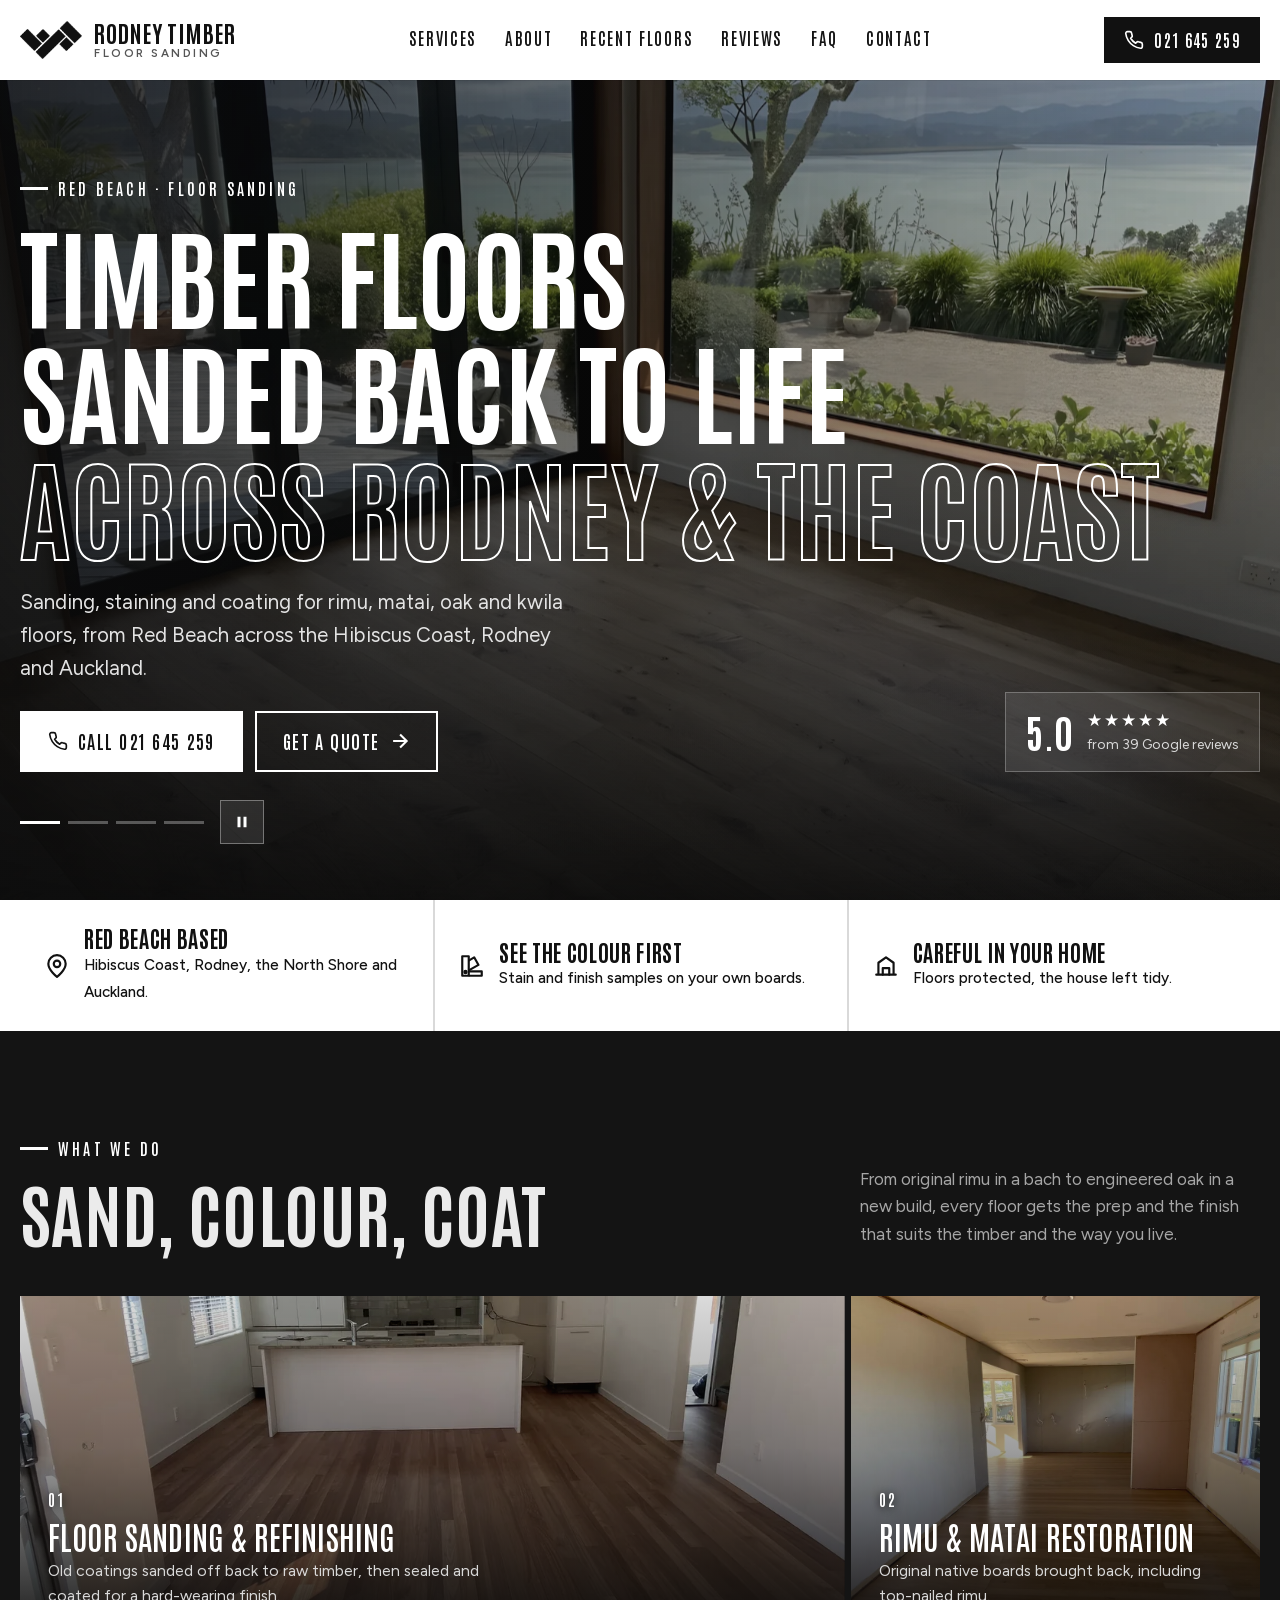
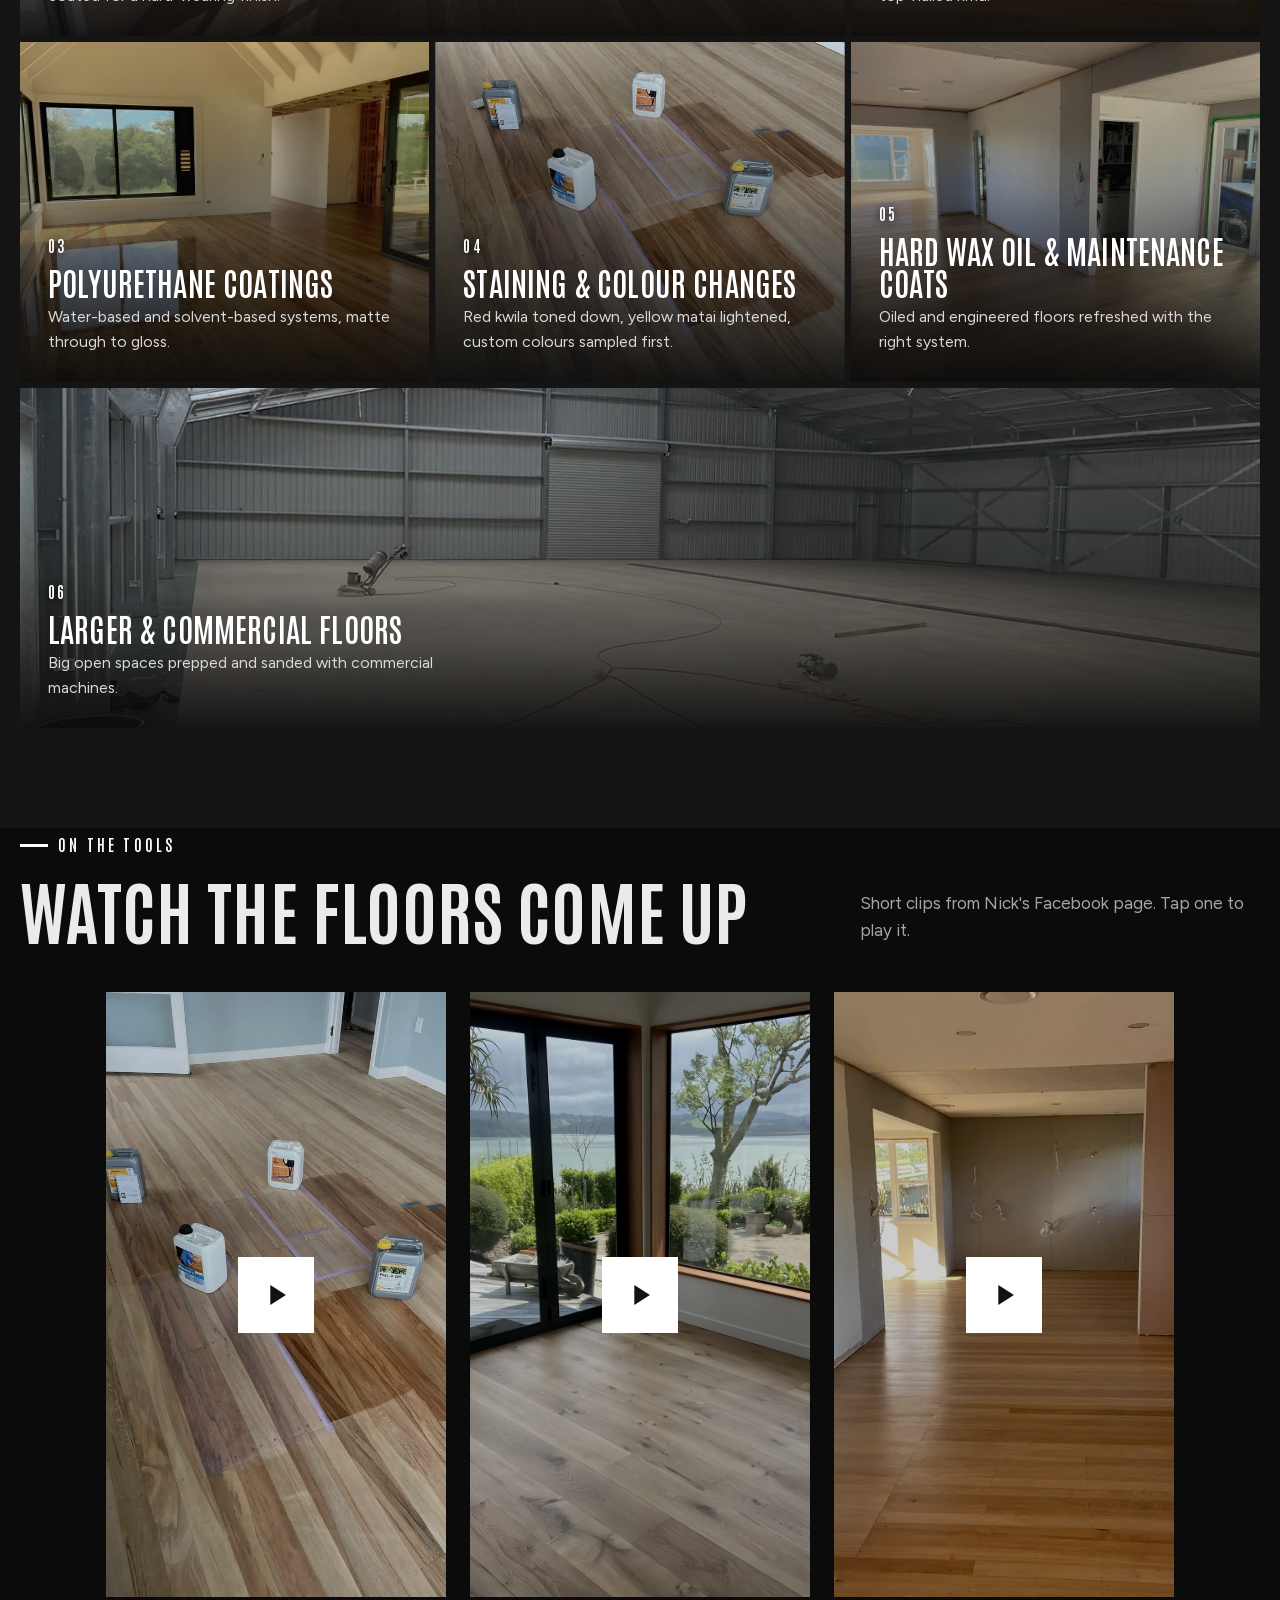
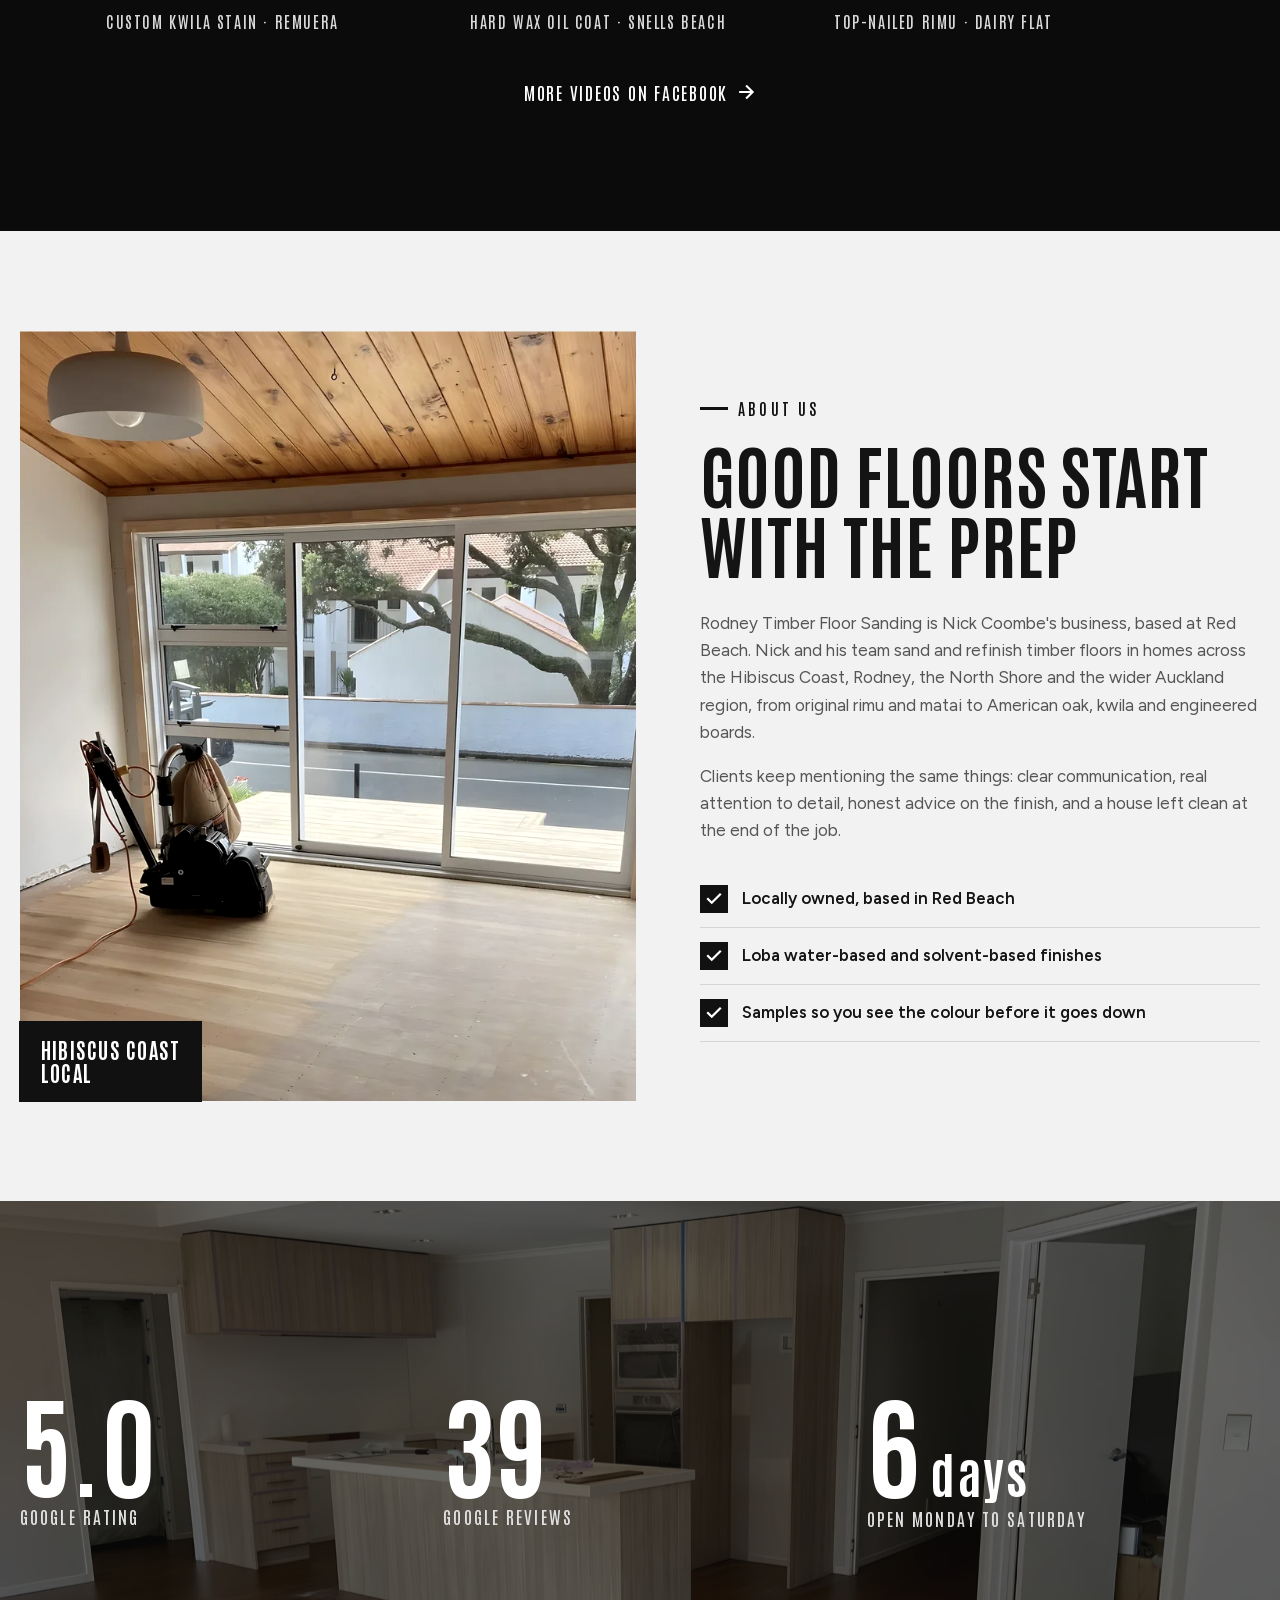
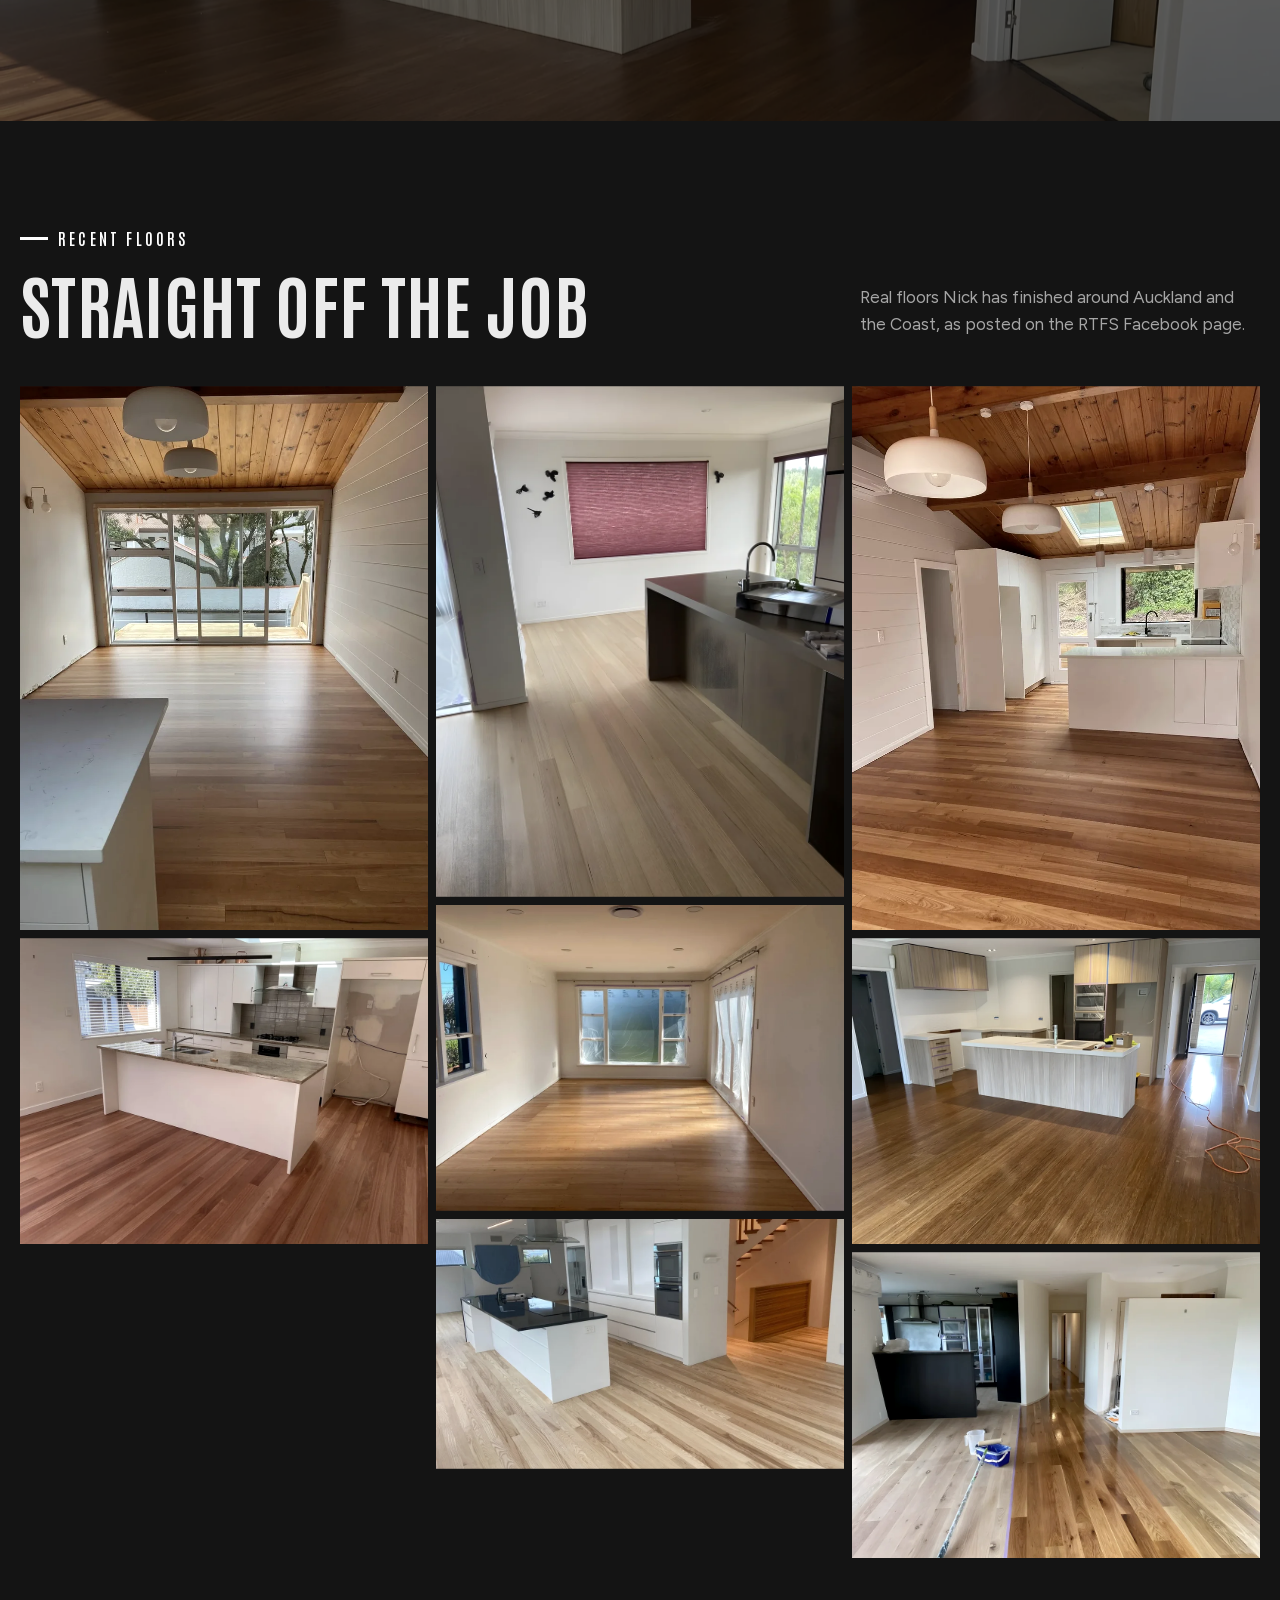
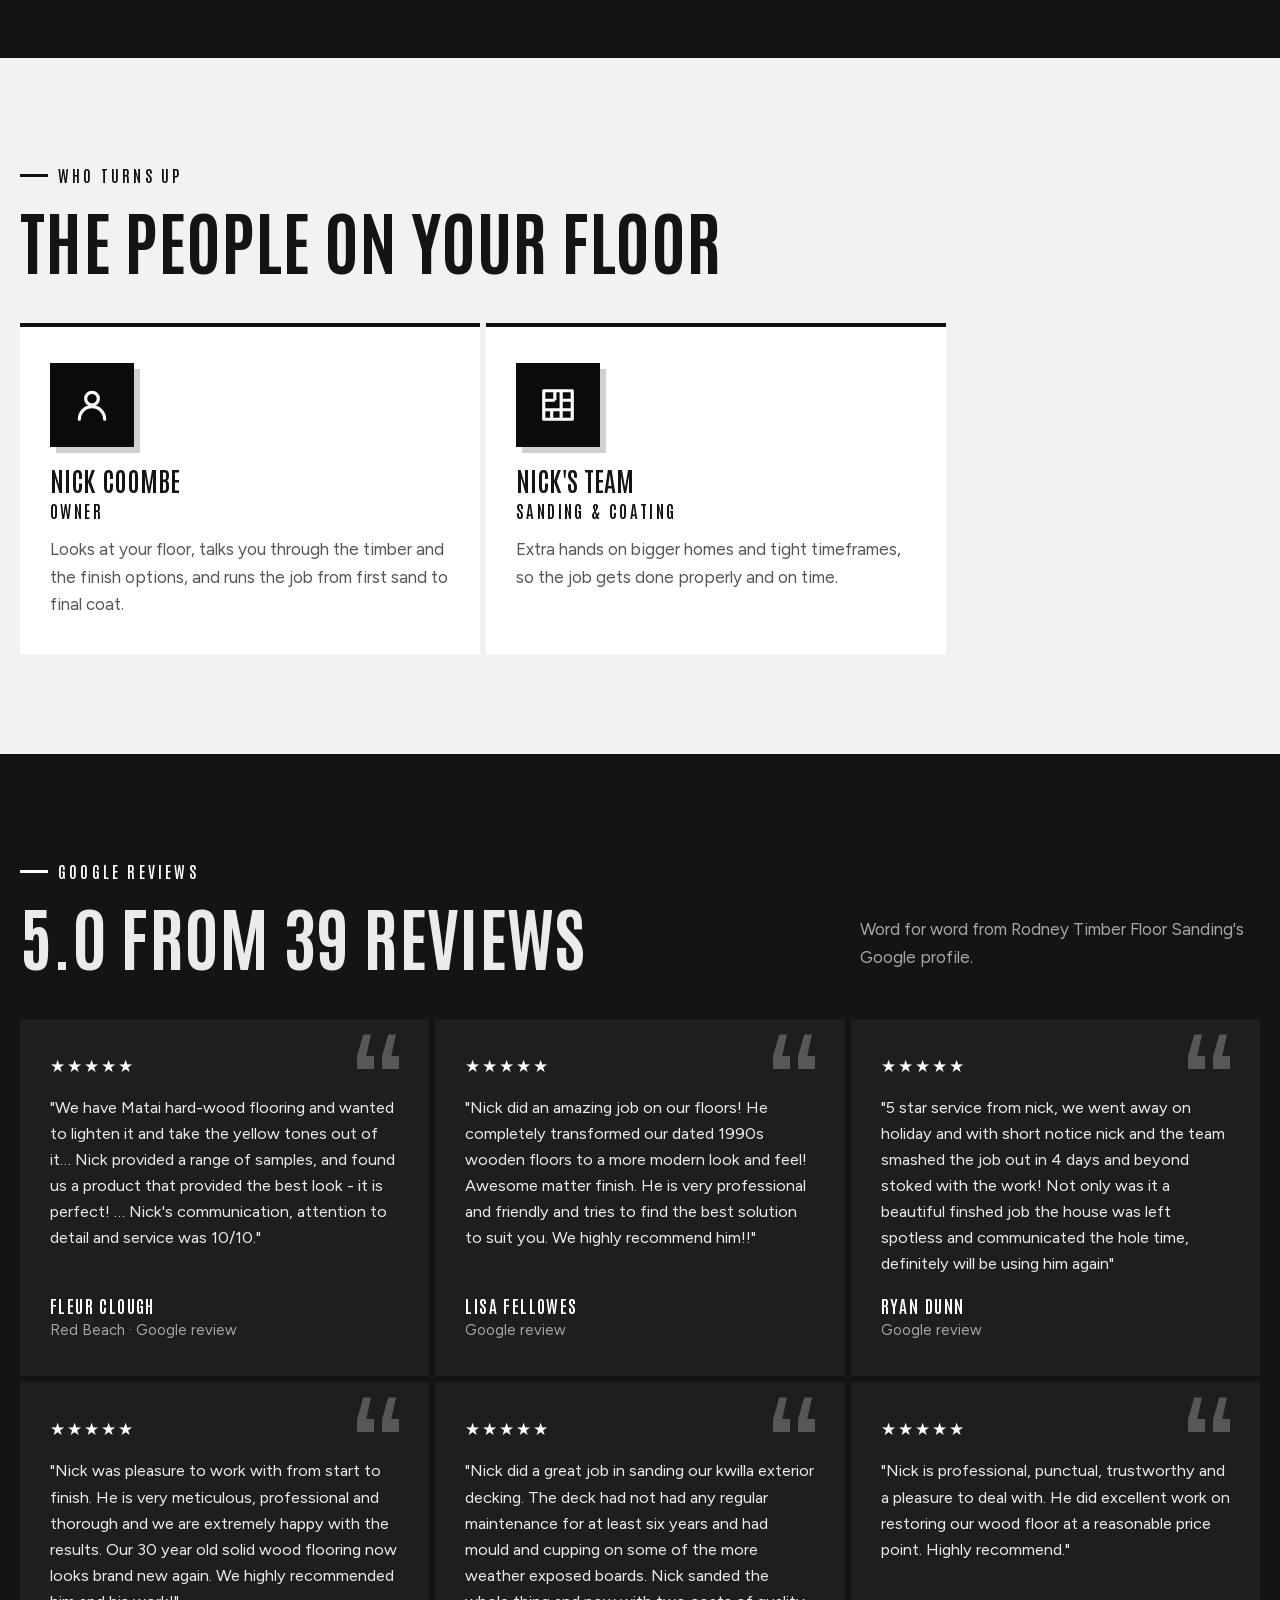
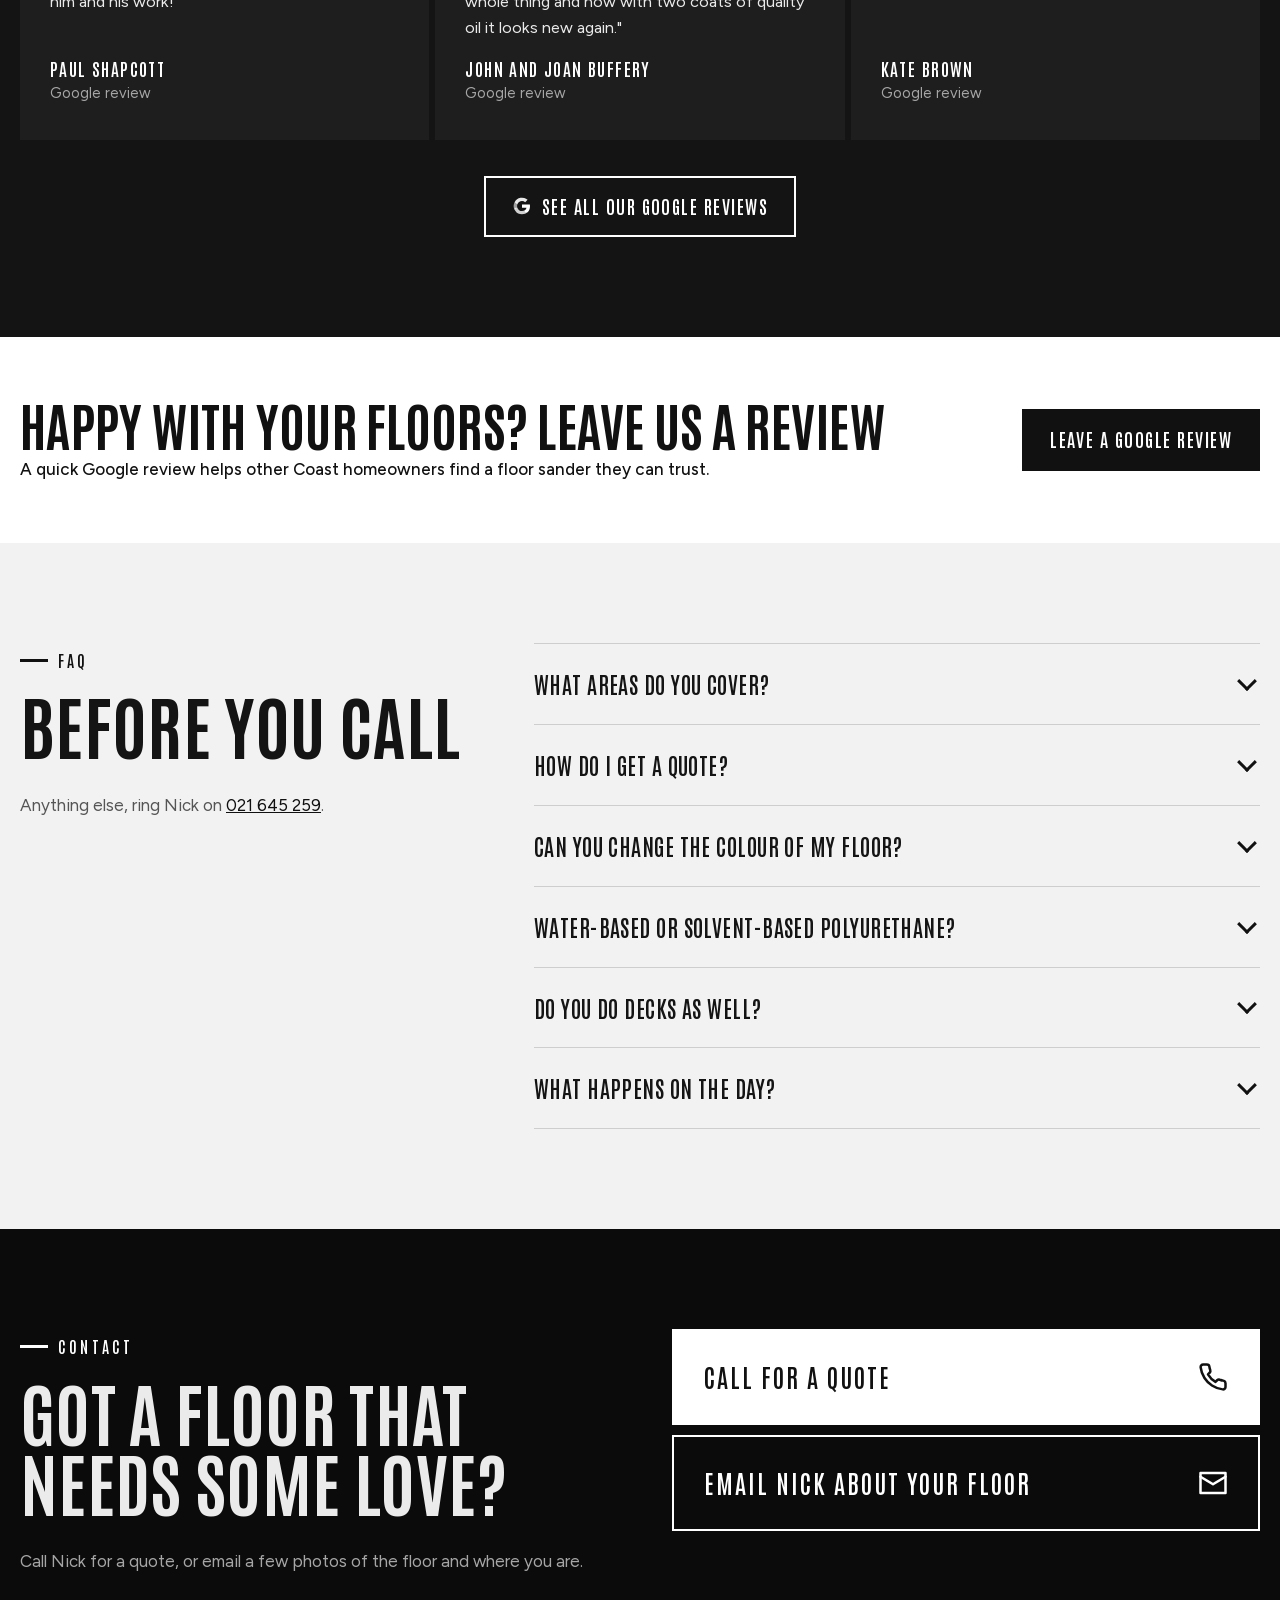
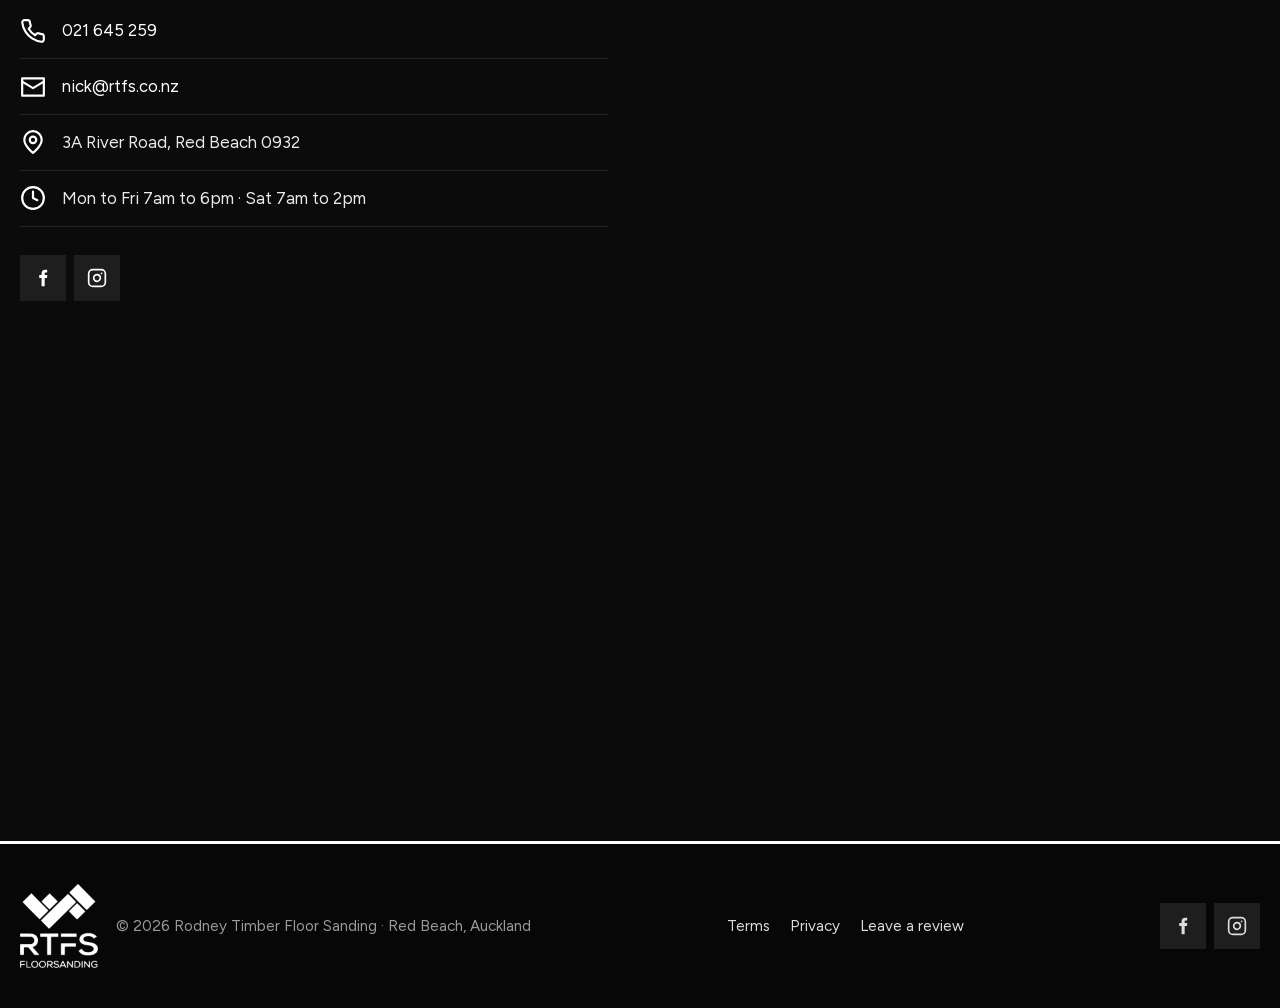
<file: index.html>
<!DOCTYPE html>
<html lang="en-NZ">
<head>
<meta charset="utf-8">
<meta name="viewport" content="width=device-width, initial-scale=1">
<title>Rodney Timber Floor Sanding | Red Beach &amp; Hibiscus Coast</title>
<meta name="description" content="Timber floor sanding, staining and coating from Red Beach across the Hibiscus Coast, Rodney and Auckland. Rimu, matai, oak and kwila. Call Nick on 021 645 259.">
<link rel="canonical" href="https://rodneytimberfloorsanding.co.nz/">
<meta property="og:type" content="website">
<meta property="og:site_name" content="Rodney Timber Floor Sanding">
<meta property="og:locale" content="en_NZ">
<meta property="og:url" content="https://rodneytimberfloorsanding.co.nz/">
<meta property="og:title" content="Rodney Timber Floor Sanding | Red Beach &amp; Hibiscus Coast">
<meta property="og:description" content="Floor sanding, staining and coating across Rodney, the Hibiscus Coast and Auckland.">
<meta property="og:image" content="https://rodneytimberfloorsanding.co.nz/img/og-image.jpg">
<meta property="og:image:width" content="1200">
<meta property="og:image:height" content="630">
<meta property="og:image:alt" content="Freshly sanded oak floor in a room with sea views">
<meta name="twitter:card" content="summary_large_image">
<link rel="icon" href="/favicon.ico" sizes="48x48">
<link rel="icon" href="img/favicon-96.png" type="image/png" sizes="96x96">
<link rel="icon" href="img/favicon.png" type="image/png" sizes="64x64">
<link rel="apple-touch-icon" href="img/apple-touch-icon.png">
<link rel="preload" as="image" href="img/hero-1-1920.webp" imagesrcset="img/hero-1-1080.webp 1080w, img/hero-1-1920.webp 1920w, img/hero-1-2560.webp 2560w" imagesizes="100vw" fetchpriority="high">
<link rel="preload" href="fonts/antonio-v22-latin.woff2" as="font" type="font/woff2" crossorigin>
<script>document.documentElement.classList.add('js')</script>
<link rel="stylesheet" href="style.css">
<script type="application/ld+json">
{
  "@context": "https://schema.org",
  "@graph": [
    {
      "@type": "WebSite",
      "@id": "https://rodneytimberfloorsanding.co.nz/#website",
      "url": "https://rodneytimberfloorsanding.co.nz/",
      "name": "Rodney Timber Floor Sanding",
      "alternateName": "RTFS",
      "inLanguage": "en-NZ",
      "publisher": {
        "@id": "https://rodneytimberfloorsanding.co.nz/#business"
      }
    },
    {
      "@type": "HomeAndConstructionBusiness",
      "@id": "https://rodneytimberfloorsanding.co.nz/#business",
      "name": "Rodney Timber Floor Sanding",
      "alternateName": "RTFS",
      "description": "Sanding, staining and coating for rimu, matai, oak and kwila floors, from Red Beach across the Hibiscus Coast, Rodney and Auckland.",
      "url": "https://rodneytimberfloorsanding.co.nz/",
      "telephone": "+64 21 645 259",
      "image": "https://rodneytimberfloorsanding.co.nz/img/og-image.jpg",
      "logo": "https://rodneytimberfloorsanding.co.nz/img/apple-touch-icon.png",
      "address": {
        "@type": "PostalAddress",
        "streetAddress": "3A River Road",
        "addressLocality": "Red Beach",
        "addressRegion": "Auckland",
        "postalCode": "0932",
        "addressCountry": "NZ"
      },
      "geo": {
        "@type": "GeoCoordinates",
        "latitude": -36.601841,
        "longitude": 174.693446
      },
      "hasMap": "https://maps.google.com/?cid=13659159012057575229",
      "openingHoursSpecification": [
        {
          "@type": "OpeningHoursSpecification",
          "dayOfWeek": [
            "Monday",
            "Tuesday",
            "Wednesday",
            "Thursday",
            "Friday"
          ],
          "opens": "07:00",
          "closes": "18:00"
        },
        {
          "@type": "OpeningHoursSpecification",
          "dayOfWeek": "Saturday",
          "opens": "07:00",
          "closes": "14:00"
        }
      ],
      "areaServed": [
        {
          "@type": "Place",
          "name": "Red Beach"
        },
        {
          "@type": "Place",
          "name": "Hibiscus Coast"
        },
        {
          "@type": "Place",
          "name": "Rodney"
        },
        {
          "@type": "Place",
          "name": "North Shore"
        },
        {
          "@type": "City",
          "name": "Auckland"
        }
      ],
      "sameAs": [
        "https://www.facebook.com/nickRTFS/",
        "https://www.instagram.com/rodneytimberfloorsanding",
        "https://maps.google.com/?cid=13659159012057575229"
      ],
      "hasOfferCatalog": {
        "@type": "OfferCatalog",
        "name": "Floor sanding services",
        "itemListElement": [
          {
            "@type": "Offer",
            "itemOffered": {
              "@type": "Service",
              "name": "Floor sanding & refinishing"
            }
          },
          {
            "@type": "Offer",
            "itemOffered": {
              "@type": "Service",
              "name": "Rimu & matai restoration"
            }
          },
          {
            "@type": "Offer",
            "itemOffered": {
              "@type": "Service",
              "name": "Polyurethane coatings"
            }
          },
          {
            "@type": "Offer",
            "itemOffered": {
              "@type": "Service",
              "name": "Staining & colour changes"
            }
          },
          {
            "@type": "Offer",
            "itemOffered": {
              "@type": "Service",
              "name": "Hard wax oil & maintenance coats"
            }
          },
          {
            "@type": "Offer",
            "itemOffered": {
              "@type": "Service",
              "name": "Larger & commercial floors"
            }
          },
          {
            "@type": "Offer",
            "itemOffered": {
              "@type": "Service",
              "name": "Exterior timber decks"
            }
          }
        ]
      }
    },
    {
      "@type": "FAQPage",
      "@id": "https://rodneytimberfloorsanding.co.nz/#faq",
      "mainEntity": [
        {
          "@type": "Question",
          "name": "What areas do you cover?",
          "acceptedAnswer": {
            "@type": "Answer",
            "text": "We're based at Red Beach and work across the Hibiscus Coast, Rodney, the North Shore and the wider Auckland region. Recent jobs include Snells Beach, Dairy Flat, Murrays Bay and Remuera."
          }
        },
        {
          "@type": "Question",
          "name": "How do I get a quote?",
          "acceptedAnswer": {
            "@type": "Answer",
            "text": "Call or email with your suburb, roughly how much floor there is, the timber if you know it, and a couple of photos. Nick will come back to you to talk through options and arrange a look at the floor."
          }
        },
        {
          "@type": "Question",
          "name": "Can you change the colour of my floor?",
          "acceptedAnswer": {
            "@type": "Answer",
            "text": "Yes. Recent jobs include taking the red tones out of kwila for a warm brown and lightening yellow matai to a sandy, natural look. Samples go down on your boards first so you can choose before the whole floor is done."
          }
        },
        {
          "@type": "Question",
          "name": "Water-based or solvent-based polyurethane?",
          "acceptedAnswer": {
            "@type": "Answer",
            "text": "Both are available, along with hard wax oils, in finishes from raw-look matte to gloss. Which suits depends on your timber, the look you want and how the room gets used, so ask Nick to walk you through it when he quotes."
          }
        },
        {
          "@type": "Question",
          "name": "Do you do decks as well?",
          "acceptedAnswer": {
            "@type": "Answer",
            "text": "Yes, exterior timber decks too. One recent client had a weathered kwila deck sanded back and oiled. Mention the deck when you get in touch."
          }
        },
        {
          "@type": "Question",
          "name": "What happens on the day?",
          "acceptedAnswer": {
            "@type": "Answer",
            "text": "Ask Nick when he quotes how long your floor will take and how long to stay off it between coats, as that depends on the finish. He'll let you know what needs moving and keep you updated through the job."
          }
        }
      ]
    }
  ]
}
</script>
</head>
<body>

<svg width="0" height="0" style="position:absolute" aria-hidden="true">
  <symbol id="i-phone" viewBox="0 0 24 24" fill="none" stroke="currentColor" stroke-width="2" stroke-linecap="round" stroke-linejoin="round"><path d="M22 16.9v3a2 2 0 0 1-2.2 2 19.8 19.8 0 0 1-8.6-3.1 19.5 19.5 0 0 1-6-6A19.8 19.8 0 0 1 2.1 4.2 2 2 0 0 1 4.1 2h3a2 2 0 0 1 2 1.7c.1 1 .4 1.9.7 2.8a2 2 0 0 1-.5 2.1L8 9.9a16 16 0 0 0 6 6l1.3-1.3a2 2 0 0 1 2.1-.4c.9.3 1.8.6 2.8.7a2 2 0 0 1 1.7 2z"/></symbol>
  <symbol id="i-mail" viewBox="0 0 24 24" fill="none" stroke="currentColor" stroke-width="2" stroke-linecap="round" stroke-linejoin="round"><rect x="2" y="4" width="20" height="16"/><path d="m22 7-10 6L2 7"/></symbol>
  <symbol id="i-pin" viewBox="0 0 24 24" fill="none" stroke="currentColor" stroke-width="2" stroke-linecap="round" stroke-linejoin="round"><path d="M20 10c0 6-8 12-8 12s-8-6-8-12a8 8 0 0 1 16 0z"/><circle cx="12" cy="10" r="3"/></symbol>
  <symbol id="i-clock" viewBox="0 0 24 24" fill="none" stroke="currentColor" stroke-width="2" stroke-linecap="round" stroke-linejoin="round"><circle cx="12" cy="12" r="10"/><path d="M12 6v6l4 2"/></symbol>
  <symbol id="i-check" viewBox="0 0 24 24" fill="none" stroke="currentColor" stroke-width="3" stroke-linecap="square"><path d="M20 6 9 17l-5-5"/></symbol>
  <symbol id="i-arrow" viewBox="0 0 24 24" fill="none" stroke="currentColor" stroke-width="2.5" stroke-linecap="square"><path d="M5 12h14M13 5l7 7-7 7"/></symbol>
  <symbol id="i-boards" viewBox="0 0 24 24" fill="none" stroke="currentColor" stroke-width="2" stroke-linejoin="round"><path d="M3 3h18v18H3z"/><path d="M3 9h7M10 3v6M14 9h7M14 3v18M3 15h11M8 15v6M14 15h7"/></symbol>
  <symbol id="i-user" viewBox="0 0 24 24" fill="none" stroke="currentColor" stroke-width="2" stroke-linecap="round" stroke-linejoin="round"><circle cx="12" cy="8" r="4"/><path d="M4 21c0-4.4 3.6-8 8-8s8 3.6 8 8"/></symbol>
  <symbol id="i-swatch" viewBox="0 0 24 24" fill="none" stroke="currentColor" stroke-width="2" stroke-linejoin="round"><rect x="3" y="3" width="6" height="18"/><path d="m9 7 5-3 4 7-9 5"/><path d="M9 17h12v4H9"/><circle cx="6" cy="17.5" r="1" fill="currentColor"/></symbol>
  <symbol id="i-sheet" viewBox="0 0 24 24" fill="none" stroke="currentColor" stroke-width="2" stroke-linejoin="round" stroke-linecap="round"><path d="M3 20h18M5 20V9l7-5 7 5v11"/><path d="M9 20v-6h6v6"/></symbol>
  <symbol id="i-play" viewBox="0 0 24 24" fill="currentColor"><path d="M8 5v14l11-7z"/></symbol>
  <symbol id="i-pause" viewBox="0 0 24 24" fill="currentColor"><path d="M6 5h4v14H6zM14 5h4v14h-4z"/></symbol>
  <symbol id="i-fb" viewBox="0 0 24 24" fill="currentColor"><path d="M14 8.5V6.8c0-.8.2-1.3 1.4-1.3H17V2.2c-.3 0-1.3-.1-2.5-.1-2.5 0-4.2 1.5-4.2 4.3v2.1H7.5V12h2.8v10H14V12h2.8l.4-3.5z"/></symbol>
  <symbol id="i-ig" viewBox="0 0 24 24" fill="none" stroke="currentColor" stroke-width="2" stroke-linecap="round" stroke-linejoin="round"><rect x="2" y="2" width="20" height="20" rx="5" ry="5"/><path d="M16 11.37A4 4 0 1 1 12.63 8 4 4 0 0 1 16 11.37z"/><path d="M17.5 6.5h.01"/></symbol>
  <symbol id="i-google" viewBox="0 0 24 24" fill="currentColor"><path d="M21.6 12.2c0-.7-.1-1.4-.2-2H12v3.8h5.4a4.6 4.6 0 0 1-2 3v2.5h3.2c1.9-1.7 3-4.3 3-7.3z"/><path d="M12 22c2.7 0 5-.9 6.6-2.4l-3.2-2.5c-.9.6-2 1-3.4 1-2.6 0-4.8-1.8-5.6-4.1H3.1v2.6A10 10 0 0 0 12 22z" opacity=".8"/><path d="M6.4 14c-.2-.6-.3-1.3-.3-2s.1-1.4.3-2V7.4H3.1a10 10 0 0 0 0 9.2z" opacity=".6"/><path d="M12 6c1.5 0 2.8.5 3.8 1.5l2.9-2.9A10 10 0 0 0 3.1 7.4L6.4 10C7.2 7.7 9.4 6 12 6z" opacity=".9"/></symbol>
</svg>

<a class="skip" href="#top">Skip to content</a>

<!-- 1. NAV -->
<header class="nav" id="nav">
  <div class="wrap">
    <a href="#top" class="logo" aria-label="Rodney Timber Floor Sanding, back to top">
      <img src="img/logo-mark-186.png" alt="" width="186" height="115">
      <span>Rodney Timber<small>Floor Sanding</small></span>
    </a>
    <ul class="nav-links" id="navLinks">
      <li><a href="#services">Services</a></li>
      <li><a href="#about">About</a></li>
      <li><a href="#jobs">Recent floors</a></li>
      <li><a href="#reviews">Reviews</a></li>
      <li><a href="#faq">FAQ</a></li>
      <li><a href="#contact">Contact</a></li>
    </ul>
    <div class="nav-right">
      <a class="btn btn-primary nav-call" href="tel:+6421645259"><svg class="icon" aria-hidden="true"><use href="#i-phone"/></svg><span class="label">021 645 259</span><span class="sr">Call 021 645 259</span></a>
      <button class="burger" id="burger" aria-label="Open menu" aria-expanded="false" aria-controls="navLinks">
        <svg viewBox="0 0 24 24" fill="none" stroke="currentColor" stroke-width="2.4" stroke-linecap="square" aria-hidden="true"><path d="M3 6h18M3 12h18M3 18h18"/></svg>
      </button>
    </div>
  </div>
</header>

<main id="top">

<!-- 2. HERO -->
<section class="hero" aria-label="Introduction">
  <div class="hero-slides" id="heroSlides">
    <img class="active" src="img/hero-1-1920.webp" srcset="img/hero-1-1080.webp 1080w, img/hero-1-1920.webp 1920w, img/hero-1-2560.webp 2560w" sizes="100vw" alt="Freshly sanded oak floor in a room with sea views" width="1920" height="1440" fetchpriority="high">
    <img data-src="img/hero-2-1920.webp" data-srcset="img/hero-2-1080.webp 1080w, img/hero-2-1920.webp 1920w, img/hero-2-2560.webp 2560w" sizes="100vw" alt="Rimu floor with a gloss finish through an open-plan kitchen" width="1920" height="1440">
    <img data-src="img/hero-3-1920.webp" data-srcset="img/hero-3-1080.webp 1080w, img/hero-3-1920.webp 1920w, img/hero-3-2560.webp 2560w" sizes="100vw" alt="Light oak floor refinished in a modern kitchen" width="1920" height="1440">
    <img data-src="img/hero-4-1920.webp" data-srcset="img/hero-4-1080.webp 1080w, img/hero-4-1920.webp 1920w, img/hero-4-2560.webp 2560w" sizes="100vw" alt="Newly coated timber floor opening onto a deck" width="1920" height="1440">
  </div>
  <div class="wrap">
    <span class="eyebrow hero-fade">Red Beach · Floor sanding</span>
    <h1>
      <span class="line"><span>Timber floors</span></span>
      <span class="line"><span>sanded back to life</span></span>
      <span class="line"><span class="hl">across Rodney &amp; the Coast</span></span>
    </h1>
    <div class="hero-bottom hero-fade">
      <div>
        <p class="lead">Sanding, staining and coating for rimu, matai, oak and kwila floors, from Red Beach across the Hibiscus Coast, Rodney and Auckland.</p>
        <div class="hero-ctas">
          <a class="btn btn-primary" href="tel:+6421645259"><svg class="icon" aria-hidden="true"><use href="#i-phone"/></svg>Call 021 645 259</a>
          <a class="btn btn-ghost" href="#contact">Get a quote <svg class="icon" aria-hidden="true"><use href="#i-arrow"/></svg></a>
        </div>
      </div>
      <a class="rating" href="https://maps.google.com/?cid=13659159012057575229" target="_blank" rel="noopener" aria-label="Rated 5.0 from 39 Google reviews, opens Google reviews">
        <span class="num">5.0</span>
        <span><span class="stars" aria-hidden="true">★★★★★</span><small>from 39 Google reviews</small></span>
      </a>
    </div>
    <div class="hero-controls hero-fade">
      <div class="slide-dots" id="dots" aria-hidden="true"><span class="on"></span><span></span><span></span><span></span></div>
      <button class="slide-toggle" id="slideToggle" type="button" aria-pressed="false" aria-label="Pause slideshow"><svg class="i-pause" aria-hidden="true"><use href="#i-pause"/></svg><svg class="i-play" aria-hidden="true"><use href="#i-play"/></svg></button>
    </div>
  </div>
</section>

<!-- 3. TRUST STRIP -->
<section class="trust" aria-label="Why choose us">
  <div class="wrap trust-grid">
    <div class="trust-item"><svg class="icon" aria-hidden="true"><use href="#i-pin"/></svg><div><strong>Red Beach based</strong><span>Hibiscus Coast, Rodney, the North Shore and Auckland.</span></div></div>
    <div class="trust-item"><svg class="icon" aria-hidden="true"><use href="#i-swatch"/></svg><div><strong>See the colour first</strong><span>Stain and finish samples on your own boards.</span></div></div>
    <div class="trust-item"><svg class="icon" aria-hidden="true"><use href="#i-sheet"/></svg><div><strong>Careful in your home</strong><span>Floors protected, the house left tidy.</span></div></div>
  </div>
</section>

<!-- 4. SERVICES -->
<section id="services" class="band-dark">
  <div class="wrap">
    <div class="section-head">
      <div><span class="eyebrow reveal">What we do</span><h2 class="reveal">Sand, colour, coat</h2></div>
      <p class="muted reveal">From original rimu in a bach to engineered oak in a new build, every floor gets the prep and the finish that suits the timber and the way you live.</p>
    </div>
    <div class="tiles">
      <a href="#contact" class="tile wide wipe"><img src="img/svc-sanding-1920.webp" srcset="img/svc-sanding-1080.webp 1080w, img/svc-sanding-1440.webp 1440w, img/svc-sanding-1920.webp 1920w" sizes="(max-width:900px) 100vw, 66vw" alt="Rimu floor sanded and coated through a sunny living area" width="1920" height="1440" loading="lazy"><div class="tile-body"><span class="num">01</span><h3>Floor sanding &amp; refinishing</h3><p>Old coatings sanded off back to raw timber, then sealed and coated for a hard-wearing finish.</p></div></a>
      <a href="#contact" class="tile wipe"><img src="img/svc-native-1920.webp" srcset="img/svc-native-1080.webp 1080w, img/svc-native-1440.webp 1440w, img/svc-native-1920.webp 1920w" sizes="(max-width:600px) 100vw, 33vw" alt="Restored native timber floorboards in an empty room" width="1920" height="1440" loading="lazy"><div class="tile-body"><span class="num">02</span><h3>Rimu &amp; matai restoration</h3><p>Original native boards brought back, including top-nailed rimu.</p></div></a>
      <a href="#contact" class="tile wipe"><img src="img/svc-coating-1920.webp" srcset="img/svc-coating-1080.webp 1080w, img/svc-coating-1440.webp 1440w, img/svc-coating-1920.webp 1920w" sizes="(max-width:600px) 100vw, 33vw" alt="High-gloss polyurethane finish reflecting a window" width="1918" height="1920" loading="lazy"><div class="tile-body"><span class="num">03</span><h3>Polyurethane coatings</h3><p>Water-based and solvent-based systems, matte through to gloss.</p></div></a>
      <a href="#contact" class="tile wipe"><img src="img/svc-stain-1920.webp" srcset="img/svc-stain-1080.webp 1080w, img/svc-stain-1920.webp 1920w" sizes="(max-width:600px) 100vw, 33vw" alt="Stain sample patches laid out on sanded floorboards" width="1440" height="1920" loading="lazy"><div class="tile-body"><span class="num">04</span><h3>Staining &amp; colour changes</h3><p>Red kwila toned down, yellow matai lightened, custom colours sampled first.</p></div></a>
      <a href="#contact" class="tile wipe"><img src="img/job-1-1920.webp" srcset="img/job-1-1080.webp 1080w, img/job-1-1440.webp 1440w, img/job-1-1920.webp 1920w" sizes="(max-width:600px) 100vw, 33vw" alt="Refinished timber floor through a bright hallway and lounge" width="1920" height="1440" loading="lazy"><div class="tile-body"><span class="num">05</span><h3>Hard wax oil &amp; maintenance coats</h3><p>Oiled and engineered floors refreshed with the right system.</p></div></a>
      <a href="#contact" class="tile full wipe"><img src="img/svc-commercial-1920.webp" srcset="img/svc-commercial-1080.webp 1080w, img/svc-commercial-1440.webp 1440w, img/svc-commercial-1920.webp 1920w" sizes="100vw" alt="Large commercial floor being sanded in a warehouse" width="1920" height="1440" loading="lazy"><div class="tile-body"><span class="num">06</span><h3>Larger &amp; commercial floors</h3><p>Big open spaces prepped and sanded with commercial machines.</p></div></a>
    </div>
  </div>
</section>

<!-- 4b. VIDEOS -->
<section id="videos" class="band-dark videos-band">
  <div class="wrap">
    <div class="section-head">
      <div><span class="eyebrow reveal">On the tools</span><h2 class="reveal">Watch the floors come up</h2></div>
      <p class="muted reveal">Short clips from Nick's Facebook page. Tap one to play it.</p>
    </div>
    <div class="video-row">
      <figure class="video reveal">
        <button class="video-cover" type="button" data-video="https://www.facebook.com/nickRTFS/videos/1853206312060649/" data-title="Custom kwila stain going down in Remuera" aria-label="Play video: custom kwila stain going down in Remuera">
          <img src="img/svc-stain-1920.webp" srcset="img/svc-stain-1080.webp 1080w, img/svc-stain-1920.webp 1920w" sizes="(max-width:860px) 92vw, 340px" alt="" width="1440" height="1920" loading="lazy"><span class="play"><svg aria-hidden="true"><use href="#i-play"/></svg></span>
        </button>
        <figcaption>Custom kwila stain · Remuera</figcaption>
      </figure>
      <figure class="video reveal">
        <button class="video-cover" type="button" data-video="https://www.facebook.com/nickRTFS/videos/1878915726348327/" data-title="Hard wax oil maintenance coat at Snells Beach" aria-label="Play video: hard wax oil maintenance coat at Snells Beach">
          <img src="img/hero-1-1920.webp" srcset="img/hero-1-1080.webp 1080w, img/hero-1-1920.webp 1920w" sizes="(max-width:860px) 92vw, 340px" alt="" width="1920" height="1440" loading="lazy"><span class="play"><svg aria-hidden="true"><use href="#i-play"/></svg></span>
        </button>
        <figcaption>Hard wax oil coat · Snells Beach</figcaption>
      </figure>
      <figure class="video reveal">
        <button class="video-cover" type="button" data-video="https://www.facebook.com/nickRTFS/videos/1808006109905629/" data-title="Top-nailed rimu cutback before the final coat in Dairy Flat" aria-label="Play video: top-nailed rimu cutback before the final coat in Dairy Flat">
          <img src="img/svc-native-1920.webp" srcset="img/svc-native-1080.webp 1080w, img/svc-native-1920.webp 1920w" sizes="(max-width:860px) 92vw, 340px" alt="" width="1920" height="1440" loading="lazy"><span class="play"><svg aria-hidden="true"><use href="#i-play"/></svg></span>
        </button>
        <figcaption>Top-nailed rimu · Dairy Flat</figcaption>
      </figure>
    </div>
    <p class="center reveal"><a class="text-link" href="https://www.facebook.com/nickRTFS/videos" target="_blank" rel="noopener">More videos on Facebook <svg class="icon" aria-hidden="true"><use href="#i-arrow"/></svg></a></p>
  </div>
</section>

<!-- 5. ABOUT -->
<section id="about" class="band-light">
  <div class="wrap about-grid">
    <div class="about-img wipe-up">
      <img src="img/about-1920.webp" srcset="img/about-1080.webp 1080w, img/about-1920.webp 1920w" sizes="(max-width:860px) 100vw, 50vw" alt="Floor sander on freshly sanded timber boards in a living room" width="1920" height="1752" loading="lazy">
      <div class="corner-tag">Hibiscus Coast<br>local</div>
    </div>
    <div>
      <span class="eyebrow reveal">About us</span>
      <h2 class="reveal">Good floors start with the prep</h2>
      <p class="muted reveal">Rodney Timber Floor Sanding is Nick Coombe's business, based at Red Beach. Nick and his team sand and refinish timber floors in homes across the Hibiscus Coast, Rodney, the North Shore and the wider Auckland region, from original rimu and matai to American oak, kwila and engineered boards.</p>
      <p class="muted reveal">Clients keep mentioning the same things: clear communication, real attention to detail, honest advice on the finish, and a house left clean at the end of the job.</p>
      <ul class="checklist reveal">
        <li><svg class="icon" aria-hidden="true"><use href="#i-check"/></svg>Locally owned, based in Red Beach</li>
        <li><svg class="icon" aria-hidden="true"><use href="#i-check"/></svg>Loba water-based and solvent-based finishes</li>
        <li><svg class="icon" aria-hidden="true"><use href="#i-check"/></svg>Samples so you see the colour before it goes down</li>
      </ul>
    </div>
  </div>
</section>

<!-- STATS BAND -->
<section class="parallax" aria-label="By the numbers">
  <div class="bg" id="parallaxBg"><img src="img/band-1920.webp" alt="" width="1920" height="1439" loading="lazy" decoding="async"></div>
  <div class="wrap">
    <div class="stats">
      <div class="stat reveal"><div class="n">5.0</div><p>Google rating</p></div>
      <div class="stat reveal"><div class="n"><span data-count="39">39</span></div><p>Google reviews</p></div>
      <div class="stat reveal"><div class="n"><span data-count="6">6</span><em> days</em></div><p>Open Monday to Saturday</p></div>
    </div>
  </div>
</section>

<!-- RECENT FLOORS -->
<section id="jobs" class="band-dark">
  <div class="wrap">
    <div class="section-head">
      <div><span class="eyebrow reveal">Recent floors</span><h2 class="reveal">Straight off the job</h2></div>
      <p class="muted reveal">Real floors Nick has finished around Auckland and the Coast, as posted on the RTFS Facebook page.</p>
    </div>
    <div class="masonry">
      <figure class="wipe-up"><img src="img/job-7-1920.webp" srcset="img/job-7-1080.webp 1080w, img/job-7-1920.webp 1920w" sizes="(max-width:520px) 100vw, (max-width:900px) 50vw, 33vw" alt="Refinished floor in a room with a timber-lined ceiling" width="1440" height="1920" loading="lazy"></figure>
      <figure class="wipe-up"><img src="img/job-3-1920.webp" srcset="img/job-3-1080.webp 1080w, img/job-3-1440.webp 1440w, img/job-3-1920.webp 1920w" sizes="(max-width:520px) 100vw, (max-width:900px) 50vw, 33vw" alt="Rimu floor coated around a kitchen island" width="1920" height="1440" loading="lazy"></figure>
      <figure class="wipe-up"><img src="img/job-9-1920.webp" srcset="img/job-9-1080.webp 1080w, img/job-9-1920.webp 1920w" sizes="(max-width:520px) 100vw, (max-width:900px) 50vw, 33vw" alt="Light matte timber floor beside a dark kitchen bench" width="1535" height="1920" loading="lazy"></figure>
      <figure class="wipe-up"><img src="img/job-2-1920.webp" srcset="img/job-2-1080.webp 1080w, img/job-2-1440.webp 1440w, img/job-2-1920.webp 1920w" sizes="(max-width:520px) 100vw, (max-width:900px) 50vw, 33vw" alt="Sanded and coated floor in a bright lounge" width="1920" height="1440" loading="lazy"></figure>
      <figure class="wipe-up"><img src="img/job-4-1920.webp" srcset="img/job-4-1080.webp 1080w, img/job-4-1440.webp 1440w, img/job-4-1920.webp 1920w" sizes="(max-width:520px) 100vw, (max-width:900px) 50vw, 33vw" alt="Pale oak floor in an open-plan kitchen with stairs" width="1920" height="1177" loading="lazy"></figure>
      <figure class="wipe-up"><img src="img/job-8-1920.webp" srcset="img/job-8-1080.webp 1080w, img/job-8-1920.webp 1920w" sizes="(max-width:520px) 100vw, (max-width:900px) 50vw, 33vw" alt="Warm timber floor running into a kitchen" width="1440" height="1920" loading="lazy"></figure>
      <figure class="wipe-up"><img src="img/job-5-1920.webp" srcset="img/job-5-1080.webp 1080w, img/job-5-1440.webp 1440w, img/job-5-1920.webp 1920w" sizes="(max-width:520px) 100vw, (max-width:900px) 50vw, 33vw" alt="Glossy finished floor with fresh coat drying in a new kitchen" width="1920" height="1440" loading="lazy"></figure>
      <figure class="wipe-up"><img src="img/job-6-1920.webp" srcset="img/job-6-1080.webp 1080w, img/job-6-1440.webp 1440w, img/job-6-1920.webp 1920w" sizes="(max-width:520px) 100vw, (max-width:900px) 50vw, 33vw" alt="Coating going down on a long timber floor" width="1920" height="1440" loading="lazy"></figure>
    </div>
  </div>
</section>

<!-- 6. TEAM -->
<section id="team" class="band-light">
  <div class="wrap">
    <div class="section-head">
      <div><span class="eyebrow reveal">Who turns up</span><h2 class="reveal">The people on your floor</h2></div>
    </div>
    <div class="team-grid">
      <div class="team-card reveal"><div class="avatar" aria-hidden="true"><svg class="icon"><use href="#i-user"/></svg></div><h3>Nick Coombe</h3><p class="role">Owner</p><p>Looks at your floor, talks you through the timber and the finish options, and runs the job from first sand to final coat.</p></div>
      <div class="team-card reveal"><div class="avatar" aria-hidden="true"><svg class="icon"><use href="#i-boards"/></svg></div><h3>Nick's team</h3><p class="role">Sanding &amp; coating</p><p>Extra hands on bigger homes and tight timeframes, so the job gets done properly and on time.</p></div>
    </div>
  </div>
</section>

<!-- 7. REVIEWS -->
<section id="reviews" class="band-dark">
  <div class="wrap">
    <div class="section-head">
      <div><span class="eyebrow reveal">Google reviews</span><h2 class="reveal">5.0 from 39 reviews</h2></div>
      <p class="muted reveal">Word for word from Rodney Timber Floor Sanding's Google profile.</p>
    </div>
    <div class="reviews-grid">
      <article class="review reveal"><div class="stars" role="img" aria-label="5 out of 5 stars">★★★★★</div><p>"We have Matai hard-wood flooring and wanted to lighten it and take the yellow tones out of it… Nick provided a range of samples, and found us a product that provided the best look - it is perfect! … Nick's communication, attention to detail and service was 10/10."</p><footer><strong>Fleur Clough</strong>Red Beach · Google review</footer></article>
      <article class="review reveal"><div class="stars" role="img" aria-label="5 out of 5 stars">★★★★★</div><p>"Nick did an amazing job on our floors! He completely transformed our dated 1990s wooden floors to a more modern look and feel! Awesome matter finish. He is very professional and friendly and tries to find the best solution to suit you. We highly recommend him!!"</p><footer><strong>Lisa Fellowes</strong>Google review</footer></article>
      <article class="review reveal"><div class="stars" role="img" aria-label="5 out of 5 stars">★★★★★</div><p>"5 star service from nick, we went away on holiday and with short notice nick and the team smashed the job out in 4 days and beyond stoked with the work! Not only was it a beautiful finshed job the house was left spotless and communicated the hole time, definitely will be using him again"</p><footer><strong>ryan dunn</strong>Google review</footer></article>
      <article class="review reveal"><div class="stars" role="img" aria-label="5 out of 5 stars">★★★★★</div><p>"Nick was pleasure to work with from start to finish. He is very meticulous, professional and thorough and we are extremely happy with the results. Our 30 year old solid wood flooring now looks brand new again. We highly recommended him and his work!"</p><footer><strong>Paul Shapcott</strong>Google review</footer></article>
      <article class="review reveal"><div class="stars" role="img" aria-label="5 out of 5 stars">★★★★★</div><p>"Nick did a great job in sanding our kwilla exterior decking. The deck had not had any regular maintenance for at least six years and had mould and cupping on some of the more weather exposed boards. Nick sanded the whole thing and now with two coats of quality oil it looks new again."</p><footer><strong>John and Joan Buffery</strong>Google review</footer></article>
      <article class="review reveal"><div class="stars" role="img" aria-label="5 out of 5 stars">★★★★★</div><p>"Nick is professional, punctual, trustworthy and a pleasure to deal with. He did excellent work on restoring our wood floor at a reasonable price point. Highly recommend."</p><footer><strong>Kate Brown</strong>Google review</footer></article>
    </div>
    <div class="center reveal"><a class="btn btn-ghost" href="https://maps.google.com/?cid=13659159012057575229" target="_blank" rel="noopener"><svg class="icon" aria-hidden="true"><use href="#i-google"/></svg>See all our Google reviews</a></div>
  </div>
</section>

<!-- 8. LEAVE A REVIEW -->
<section class="review-banner" aria-label="Leave a review">
  <div class="wrap">
    <div><h2>Happy with your floors? Leave us a review</h2><p>A quick Google review helps other Coast homeowners find a floor sander they can trust.</p></div>
    <a class="btn" href="https://search.google.com/local/writereview?placeid=ChIJbYMQaCUlDW0RPW9EjMAUj70" target="_blank" rel="noopener">Leave a Google review</a>
  </div>
</section>

<!-- 9. FAQ -->
<section id="faq" class="band-light">
  <div class="wrap faq-grid">
    <div><span class="eyebrow reveal">FAQ</span><h2 class="reveal">Before you call</h2><p class="muted reveal">Anything else, ring Nick on <a href="tel:+6421645259">021 645 259</a>.</p></div>
    <div class="faq-list reveal">
      <details><summary>What areas do you cover?</summary><p>We're based at Red Beach and work across the Hibiscus Coast, Rodney, the North Shore and the wider Auckland region. Recent jobs include Snells Beach, Dairy Flat, Murrays Bay and Remuera.</p></details>
      <details><summary>How do I get a quote?</summary><p>Call or email with your suburb, roughly how much floor there is, the timber if you know it, and a couple of photos. Nick will come back to you to talk through options and arrange a look at the floor.</p></details>
      <details><summary>Can you change the colour of my floor?</summary><p>Yes. Recent jobs include taking the red tones out of kwila for a warm brown and lightening yellow matai to a sandy, natural look. Samples go down on your boards first so you can choose before the whole floor is done.</p></details>
      <details><summary>Water-based or solvent-based polyurethane?</summary><p>Both are available, along with hard wax oils, in finishes from raw-look matte to gloss. Which suits depends on your timber, the look you want and how the room gets used, so ask Nick to walk you through it when he quotes.</p></details>
      <details><summary>Do you do decks as well?</summary><p>Yes, exterior timber decks too. One recent client had a weathered kwila deck sanded back and oiled. Mention the deck when you get in touch.</p></details>
      <details><summary>What happens on the day?</summary><p>Ask Nick when he quotes how long your floor will take and how long to stay off it between coats, as that depends on the finish. He'll let you know what needs moving and keep you updated through the job.</p></details>
    </div>
  </div>
</section>

<!-- 10. CONTACT -->
<section id="contact" class="contact">
  <div class="wrap contact-grid">
    <div>
      <span class="eyebrow reveal">Contact</span>
      <h2 class="reveal">Got a floor that needs some love?</h2>
      <p class="muted reveal">Call Nick for a quote, or email a few photos of the floor and where you are.</p>
      <ul class="contact-rows reveal">
        <li><svg class="icon" aria-hidden="true"><use href="#i-phone"/></svg><a href="tel:+6421645259">021 645 259</a></li>
        <li><svg class="icon" aria-hidden="true"><use href="#i-mail"/></svg><a href="https://mail.google.com/mail/?view=cm&amp;fs=1&amp;to=nick%40rtfs.co.nz&amp;su=Floor%20sanding%20quote" target="_blank" rel="noopener">nick&#64;rtfs.co.nz</a></li>
        <li><svg class="icon" aria-hidden="true"><use href="#i-pin"/></svg><span>3A River Road, Red Beach 0932</span></li>
        <li><svg class="icon" aria-hidden="true"><use href="#i-clock"/></svg><span>Mon to Fri 7am to 6pm · Sat 7am to 2pm</span></li>
      </ul>
      <div class="socials reveal">
        <a href="https://www.facebook.com/nickRTFS/" target="_blank" rel="noopener" aria-label="Rodney Timber Floor Sanding on Facebook"><svg aria-hidden="true"><use href="#i-fb"/></svg></a>
        <a href="https://www.instagram.com/rodneytimberfloorsanding" target="_blank" rel="noopener" aria-label="Rodney Timber Floor Sanding on Instagram"><svg aria-hidden="true"><use href="#i-ig"/></svg></a>
      </div>
    </div>
    <div class="contact-actions">
      <a class="btn btn-primary reveal" href="tel:+6421645259">Call for a quote <svg class="icon" aria-hidden="true"><use href="#i-phone"/></svg></a>
      <a class="btn btn-ghost reveal" href="https://mail.google.com/mail/?view=cm&amp;fs=1&amp;to=nick%40rtfs.co.nz&amp;su=Floor%20sanding%20quote&amp;body=Hi%20Nick%2C%0A%0AI'd%20like%20a%20quote%20for%20my%20timber%20floor.%0A%0ASuburb%3A%0AApprox.%20floor%20area%3A%0ATimber%20(if%20known)%3A%0A%0AI'll%20attach%20a%20couple%20of%20photos.%0A%0AThanks" target="_blank" rel="noopener">Email Nick about your floor <svg class="icon" aria-hidden="true"><use href="#i-mail"/></svg></a>
    </div>
  </div>
</section>

<!-- 11. MAP -->
<section class="map" aria-label="Map">
  <iframe title="Map to Rodney Timber Floor Sanding, 3A River Road, Red Beach" src="https://www.google.com/maps?q=Rodney+Timber+Floor+Sanding,+3A+River+Road,+Red+Beach+0932&amp;output=embed" loading="lazy" referrerpolicy="no-referrer-when-downgrade"></iframe>
</section>

</main>

<!-- 12. FOOTER -->
<footer class="footer">
  <div class="wrap">
    <div class="foot-brand">
      <img src="img/logo-full-white-234.png" alt="RTFS Floorsanding logo" width="234" height="252" loading="lazy">
      <span>© <span id="year">2026</span> Rodney Timber Floor Sanding · Red Beach, Auckland</span>
    </div>
    <div class="footer-links">
      <a href="terms.html">Terms</a>
      <a href="privacy.html">Privacy</a>
      <a href="https://search.google.com/local/writereview?placeid=ChIJbYMQaCUlDW0RPW9EjMAUj70" target="_blank" rel="noopener">Leave a review</a>
    </div>
    <div class="socials">
      <a href="https://www.facebook.com/nickRTFS/" target="_blank" rel="noopener" aria-label="Rodney Timber Floor Sanding on Facebook"><svg aria-hidden="true"><use href="#i-fb"/></svg></a>
      <a href="https://www.instagram.com/rodneytimberfloorsanding" target="_blank" rel="noopener" aria-label="Rodney Timber Floor Sanding on Instagram"><svg aria-hidden="true"><use href="#i-ig"/></svg></a>
    </div>
  </div>
</footer>

<script src="script.js"></script>
</body>
</html>
</file>
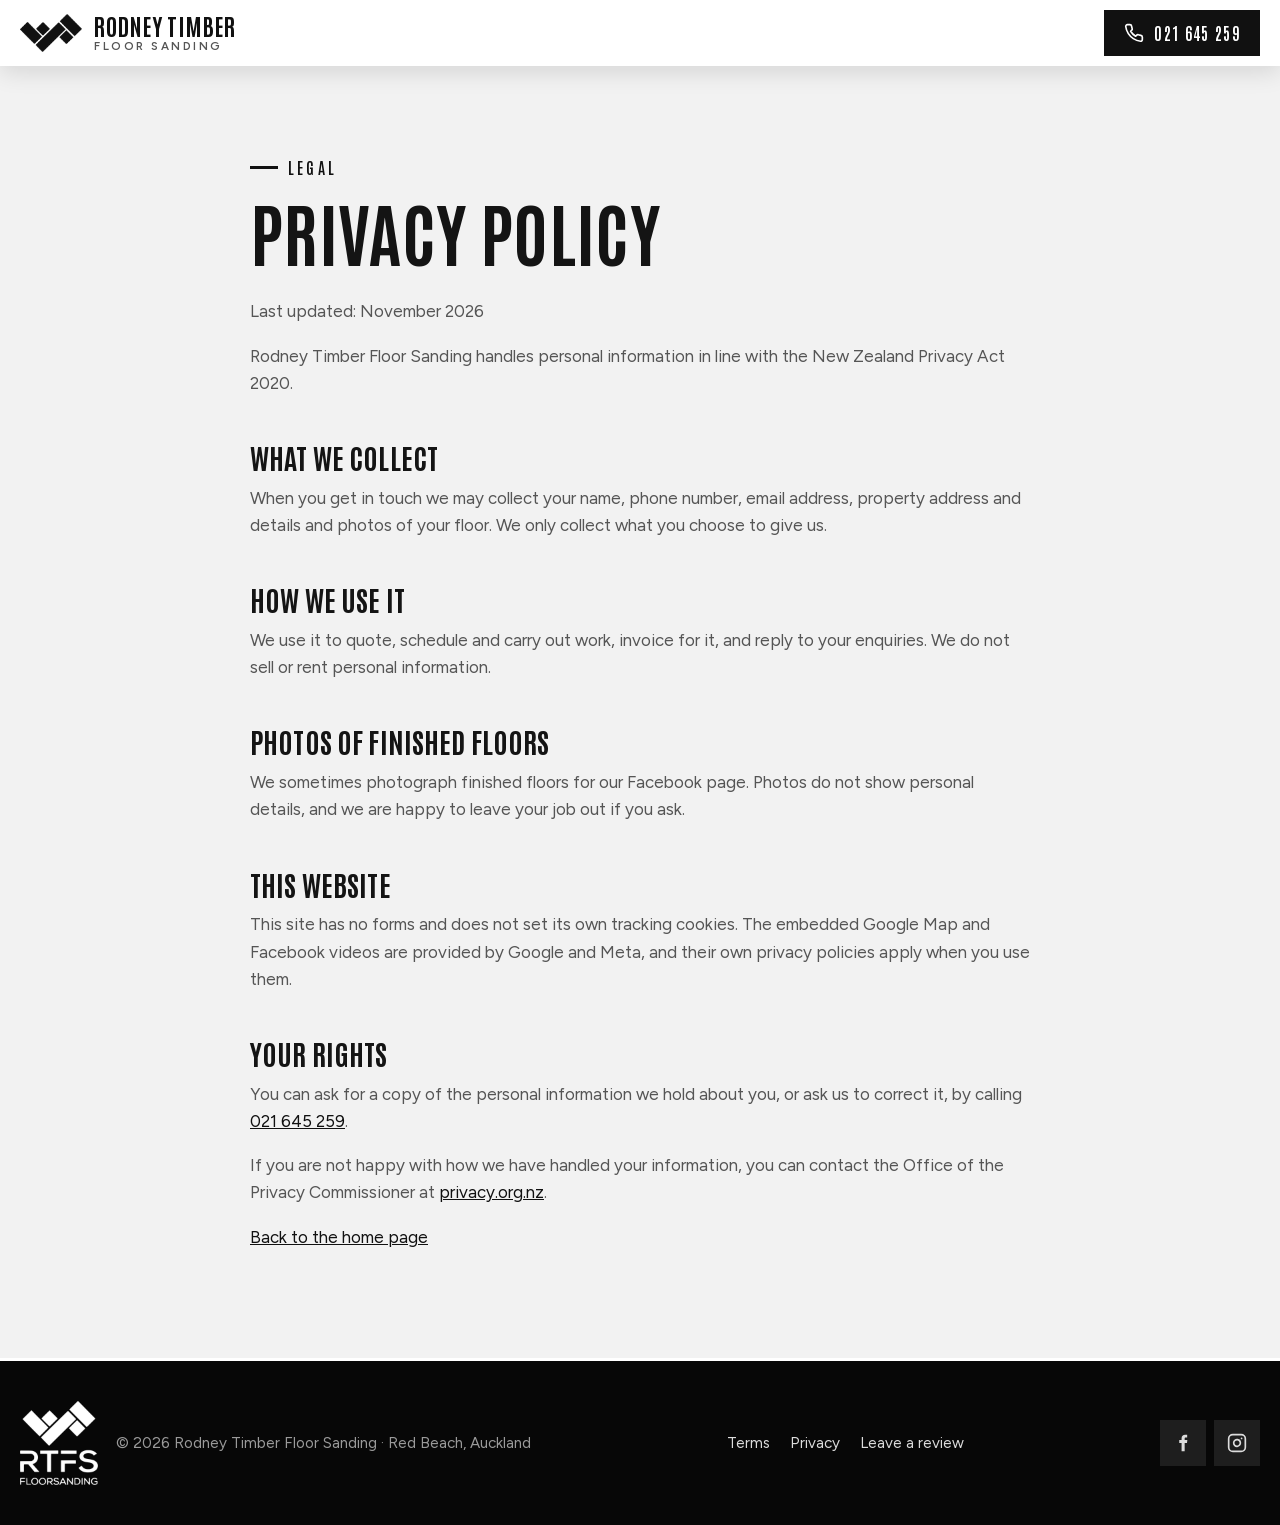
<file: privacy.html>
<!DOCTYPE html>
<html lang="en-NZ">
<head>
<meta charset="utf-8">
<meta name="viewport" content="width=device-width, initial-scale=1">
<meta name="robots" content="noindex">
<title>Privacy Policy | Rodney Timber Floor Sanding</title>
<meta name="description" content="Privacy Policy for Rodney Timber Floor Sanding, Red Beach, Auckland.">
<link rel="icon" href="/favicon.ico" sizes="48x48">
<link rel="icon" href="img/favicon-96.png" type="image/png" sizes="96x96">
<link rel="icon" href="img/favicon.png" type="image/png" sizes="64x64">
<link rel="apple-touch-icon" href="img/apple-touch-icon.png">
<link rel="stylesheet" href="style.css">
</head>
<body>
<svg width="0" height="0" style="position:absolute" aria-hidden="true">
  <symbol id="i-phone" viewBox="0 0 24 24" fill="none" stroke="currentColor" stroke-width="2" stroke-linecap="round" stroke-linejoin="round"><path d="M22 16.9v3a2 2 0 0 1-2.2 2 19.8 19.8 0 0 1-8.6-3.1 19.5 19.5 0 0 1-6-6A19.8 19.8 0 0 1 2.1 4.2 2 2 0 0 1 4.1 2h3a2 2 0 0 1 2 1.7c.1 1 .4 1.9.7 2.8a2 2 0 0 1-.5 2.1L8 9.9a16 16 0 0 0 6 6l1.3-1.3a2 2 0 0 1 2.1-.4c.9.3 1.8.6 2.8.7a2 2 0 0 1 1.7 2z"/></symbol>
  <symbol id="i-fb" viewBox="0 0 24 24" fill="currentColor"><path d="M14 8.5V6.8c0-.8.2-1.3 1.4-1.3H17V2.2c-.3 0-1.3-.1-2.5-.1-2.5 0-4.2 1.5-4.2 4.3v2.1H7.5V12h2.8v10H14V12h2.8l.4-3.5z"/></symbol>
  <symbol id="i-ig" viewBox="0 0 24 24" fill="none" stroke="currentColor" stroke-width="2" stroke-linecap="round" stroke-linejoin="round"><rect x="2" y="2" width="20" height="20" rx="5" ry="5"/><path d="M16 11.37A4 4 0 1 1 12.63 8 4 4 0 0 1 16 11.37z"/><path d="M17.5 6.5h.01"/></symbol>
</svg>
<header class="nav scrolled" id="nav">
  <div class="wrap">
    <a href="/" class="logo" aria-label="Rodney Timber Floor Sanding home">
      <img src="img/logo-mark-186.png" alt="" width="186" height="115">
      <span>Rodney Timber<small>Floor Sanding</small></span>
    </a>
    <div class="nav-right">
      <a class="btn btn-primary nav-call" href="tel:+6421645259"><svg class="icon" aria-hidden="true"><use href="#i-phone"/></svg><span class="label">021 645 259</span><span class="sr">Call 021 645 259</span></a>
    </div>
  </div>
</header>
<main class="legal">
  <div class="wrap">
    <span class="eyebrow">Legal</span>
    <h1>Privacy Policy</h1>
    <p>Last updated: November 2026</p>
    <p>Rodney Timber Floor Sanding handles personal information in line with the New Zealand Privacy Act 2020.</p>
    <h2>What we collect</h2>
    <p>When you get in touch we may collect your name, phone number, email address, property address and details and photos of your floor. We only collect what you choose to give us.</p>
    <h2>How we use it</h2>
    <p>We use it to quote, schedule and carry out work, invoice for it, and reply to your enquiries. We do not sell or rent personal information.</p>
    <h2>Photos of finished floors</h2>
    <p>We sometimes photograph finished floors for our Facebook page. Photos do not show personal details, and we are happy to leave your job out if you ask.</p>
    <h2>This website</h2>
    <p>This site has no forms and does not set its own tracking cookies. The embedded Google Map and Facebook videos are provided by Google and Meta, and their own privacy policies apply when you use them.</p>
    <h2>Your rights</h2>
    <p>You can ask for a copy of the personal information we hold about you, or ask us to correct it, by calling <a href="tel:+6421645259">021 645 259</a>.</p>
    <p>If you are not happy with how we have handled your information, you can contact the Office of the Privacy Commissioner at <a href="https://www.privacy.org.nz/" target="_blank" rel="noopener">privacy.org.nz</a>.</p>
    <p><a href="/">Back to the home page</a></p>
  </div>
</main>
<footer class="footer">
  <div class="wrap">
    <div class="foot-brand">
      <img src="img/logo-full-white-234.png" alt="RTFS Floorsanding logo" width="234" height="252" loading="lazy">
      <span>© <span id="year">2026</span> Rodney Timber Floor Sanding · Red Beach, Auckland</span>
    </div>
    <div class="footer-links">
      <a href="terms.html">Terms</a>
      <a href="privacy.html">Privacy</a>
      <a href="https://search.google.com/local/writereview?placeid=ChIJbYMQaCUlDW0RPW9EjMAUj70" target="_blank" rel="noopener">Leave a review</a>
    </div>
    <div class="socials">
      <a href="https://www.facebook.com/nickRTFS/" target="_blank" rel="noopener" aria-label="Rodney Timber Floor Sanding on Facebook"><svg aria-hidden="true"><use href="#i-fb"/></svg></a>
      <a href="https://www.instagram.com/rodneytimberfloorsanding" target="_blank" rel="noopener" aria-label="Rodney Timber Floor Sanding on Instagram"><svg aria-hidden="true"><use href="#i-ig"/></svg></a>
    </div>
  </div>
</footer>
<script>document.getElementById('year').textContent=new Date().getFullYear();</script>
</body>
</html>
</file>
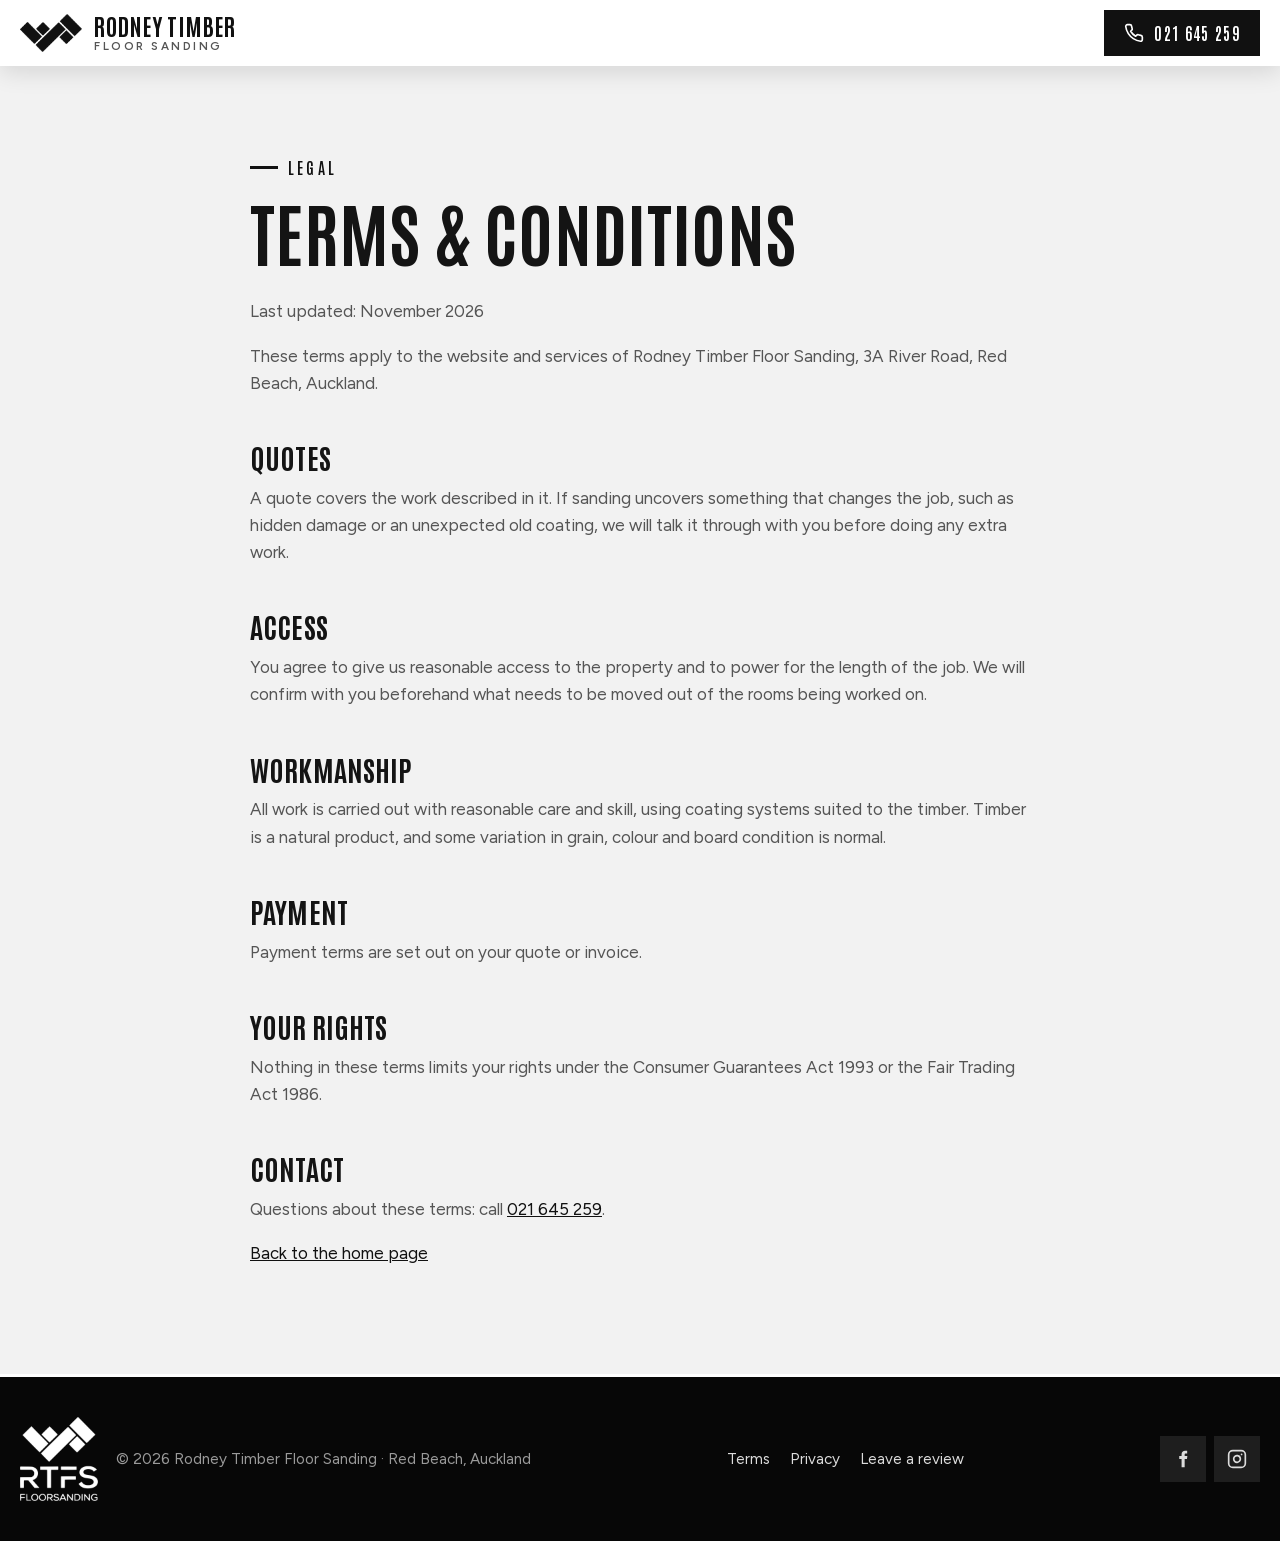
<file: terms.html>
<!DOCTYPE html>
<html lang="en-NZ">
<head>
<meta charset="utf-8">
<meta name="viewport" content="width=device-width, initial-scale=1">
<meta name="robots" content="noindex">
<title>Terms &amp; Conditions | Rodney Timber Floor Sanding</title>
<meta name="description" content="Terms &amp; Conditions for Rodney Timber Floor Sanding, Red Beach, Auckland.">
<link rel="icon" href="/favicon.ico" sizes="48x48">
<link rel="icon" href="img/favicon-96.png" type="image/png" sizes="96x96">
<link rel="icon" href="img/favicon.png" type="image/png" sizes="64x64">
<link rel="apple-touch-icon" href="img/apple-touch-icon.png">
<link rel="stylesheet" href="style.css">
</head>
<body>
<svg width="0" height="0" style="position:absolute" aria-hidden="true">
  <symbol id="i-phone" viewBox="0 0 24 24" fill="none" stroke="currentColor" stroke-width="2" stroke-linecap="round" stroke-linejoin="round"><path d="M22 16.9v3a2 2 0 0 1-2.2 2 19.8 19.8 0 0 1-8.6-3.1 19.5 19.5 0 0 1-6-6A19.8 19.8 0 0 1 2.1 4.2 2 2 0 0 1 4.1 2h3a2 2 0 0 1 2 1.7c.1 1 .4 1.9.7 2.8a2 2 0 0 1-.5 2.1L8 9.9a16 16 0 0 0 6 6l1.3-1.3a2 2 0 0 1 2.1-.4c.9.3 1.8.6 2.8.7a2 2 0 0 1 1.7 2z"/></symbol>
  <symbol id="i-fb" viewBox="0 0 24 24" fill="currentColor"><path d="M14 8.5V6.8c0-.8.2-1.3 1.4-1.3H17V2.2c-.3 0-1.3-.1-2.5-.1-2.5 0-4.2 1.5-4.2 4.3v2.1H7.5V12h2.8v10H14V12h2.8l.4-3.5z"/></symbol>
  <symbol id="i-ig" viewBox="0 0 24 24" fill="none" stroke="currentColor" stroke-width="2" stroke-linecap="round" stroke-linejoin="round"><rect x="2" y="2" width="20" height="20" rx="5" ry="5"/><path d="M16 11.37A4 4 0 1 1 12.63 8 4 4 0 0 1 16 11.37z"/><path d="M17.5 6.5h.01"/></symbol>
</svg>
<header class="nav scrolled" id="nav">
  <div class="wrap">
    <a href="/" class="logo" aria-label="Rodney Timber Floor Sanding home">
      <img src="img/logo-mark-186.png" alt="" width="186" height="115">
      <span>Rodney Timber<small>Floor Sanding</small></span>
    </a>
    <div class="nav-right">
      <a class="btn btn-primary nav-call" href="tel:+6421645259"><svg class="icon" aria-hidden="true"><use href="#i-phone"/></svg><span class="label">021 645 259</span><span class="sr">Call 021 645 259</span></a>
    </div>
  </div>
</header>
<main class="legal">
  <div class="wrap">
    <span class="eyebrow">Legal</span>
    <h1>Terms &amp; Conditions</h1>
    <p>Last updated: November 2026</p>
    <p>These terms apply to the website and services of Rodney Timber Floor Sanding, 3A River Road, Red Beach, Auckland.</p>
    <h2>Quotes</h2>
    <p>A quote covers the work described in it. If sanding uncovers something that changes the job, such as hidden damage or an unexpected old coating, we will talk it through with you before doing any extra work.</p>
    <h2>Access</h2>
    <p>You agree to give us reasonable access to the property and to power for the length of the job. We will confirm with you beforehand what needs to be moved out of the rooms being worked on.</p>
    <h2>Workmanship</h2>
    <p>All work is carried out with reasonable care and skill, using coating systems suited to the timber. Timber is a natural product, and some variation in grain, colour and board condition is normal.</p>
    <h2>Payment</h2>
    <p>Payment terms are set out on your quote or invoice.</p>
    <h2>Your rights</h2>
    <p>Nothing in these terms limits your rights under the Consumer Guarantees Act 1993 or the Fair Trading Act 1986.</p>
    <h2>Contact</h2>
    <p>Questions about these terms: call <a href="tel:+6421645259">021 645 259</a>.</p>
    <p><a href="/">Back to the home page</a></p>
  </div>
</main>
<footer class="footer">
  <div class="wrap">
    <div class="foot-brand">
      <img src="img/logo-full-white-234.png" alt="RTFS Floorsanding logo" width="234" height="252" loading="lazy">
      <span>© <span id="year">2026</span> Rodney Timber Floor Sanding · Red Beach, Auckland</span>
    </div>
    <div class="footer-links">
      <a href="terms.html">Terms</a>
      <a href="privacy.html">Privacy</a>
      <a href="https://search.google.com/local/writereview?placeid=ChIJbYMQaCUlDW0RPW9EjMAUj70" target="_blank" rel="noopener">Leave a review</a>
    </div>
    <div class="socials">
      <a href="https://www.facebook.com/nickRTFS/" target="_blank" rel="noopener" aria-label="Rodney Timber Floor Sanding on Facebook"><svg aria-hidden="true"><use href="#i-fb"/></svg></a>
      <a href="https://www.instagram.com/rodneytimberfloorsanding" target="_blank" rel="noopener" aria-label="Rodney Timber Floor Sanding on Instagram"><svg aria-hidden="true"><use href="#i-ig"/></svg></a>
    </div>
  </div>
</footer>
<script>document.getElementById('year').textContent=new Date().getFullYear();</script>
</body>
</html>
</file>
<file: style.css>
/* Rodney Timber Floor Sanding: image-led, black and white (Nick, 12 Oct 2026: black instead of the browns), Antonio + Figtree */
/* Fonts served from this site instead of Google Fonts: the same Antonio v22 and Figtree v9 files Google serves. Both are variable fonts under the SIL Open Font License (fonts/OFL-*.txt). */
@font-face{font-family:'Antonio';font-style:normal;font-weight:500 700;font-display:swap;src:url('fonts/antonio-v22-latin-ext.woff2') format('woff2');unicode-range:U+0100-02BA,U+02BD-02C5,U+02C7-02CC,U+02CE-02D7,U+02DD-02FF,U+0304,U+0308,U+0329,U+1D00-1DBF,U+1E00-1E9F,U+1EF2-1EFF,U+2020,U+20A0-20AB,U+20AD-20C4,U+2113,U+2C60-2C7F,U+A720-A7FF}
@font-face{font-family:'Antonio';font-style:normal;font-weight:500 700;font-display:swap;src:url('fonts/antonio-v22-latin.woff2') format('woff2');unicode-range:U+0000-00FF,U+0131,U+0152-0153,U+02BB-02BC,U+02C6,U+02DA,U+02DC,U+0304,U+0308,U+0329,U+2000-206F,U+20AC,U+2122,U+2191,U+2193,U+2212,U+2215,U+FEFF,U+FFFD}
@font-face{font-family:'Figtree';font-style:normal;font-weight:400 700;font-display:swap;src:url('fonts/figtree-v9-latin-ext.woff2') format('woff2');unicode-range:U+0100-02BA,U+02BD-02C5,U+02C7-02CC,U+02CE-02D7,U+02DD-02FF,U+0304,U+0308,U+0329,U+1D00-1DBF,U+1E00-1E9F,U+1EF2-1EFF,U+2020,U+20A0-20AB,U+20AD-20C4,U+2113,U+2C60-2C7F,U+A720-A7FF}
@font-face{font-family:'Figtree';font-style:normal;font-weight:400 700;font-display:swap;src:url('fonts/figtree-v9-latin.woff2') format('woff2');unicode-range:U+0000-00FF,U+0131,U+0152-0153,U+02BB-02BC,U+02C6,U+02DA,U+02DC,U+0304,U+0308,U+0329,U+2000-206F,U+20AC,U+2122,U+2191,U+2193,U+2212,U+2215,U+FEFF,U+FFFD}
:root{
  --accent:#ffffff;        /* white, the one accent on black */
  --accent-ink:#111111;    /* accent for text on light bands */
  --brand:#111111;         /* RTFS logo, in black */
  --char:#0b0b0b;
  --char-2:#141414;
  --char-3:#1e1e1e;
  --cream:#f2f2f2;
  --ink:#141414;
  --muted:#a6a6a6;
  --muted-dark:#555555;
  --line:rgba(255,255,255,.1);
  --display:'Antonio', 'Arial Narrow', sans-serif;
  --body:'Figtree', Arial, sans-serif;
}
*,*::before,*::after{box-sizing:border-box}
html{scroll-behavior:smooth;scroll-padding-top:76px}
body{margin:0;font-family:var(--body);font-size:17px;line-height:1.6;color:#ebebeb;background:var(--char);overflow-x:hidden}
img{max-width:100%;height:auto;display:block;image-orientation:from-image}
a{color:var(--accent)}
h1,h2,h3{font-family:var(--display);text-transform:uppercase;line-height:1;margin:0 0 .45em;font-weight:700;letter-spacing:.005em}
h2{font-size:clamp(2.4rem,6vw,4.4rem)}
h3{font-size:1.65rem;font-weight:600}
p{margin:0 0 1em}
.sr{position:absolute;width:1px;height:1px;overflow:hidden;clip:rect(0 0 0 0);white-space:nowrap}
.skip{position:absolute;left:12px;top:-60px;z-index:100;background:var(--accent);color:#111;padding:10px 16px;font-weight:700;text-decoration:none}
.skip:focus{top:12px}
.wrap{max-width:1280px;margin:0 auto;padding:0 20px}
section{padding:100px 0;position:relative}
.band-dark{background:var(--char-2)}
.band-light{background:var(--cream);color:var(--ink)}
.band-light .muted{color:var(--muted-dark)}
.band-light .eyebrow{color:var(--accent-ink)}
.band-light .eyebrow::before{background:var(--accent-ink)}
.band-light a{color:var(--accent-ink)}
.muted{color:var(--muted)}
.eyebrow{display:inline-flex;align-items:center;gap:10px;font-family:var(--display);font-size:1rem;font-weight:600;letter-spacing:.2em;text-transform:uppercase;color:var(--accent);margin-bottom:16px}
.eyebrow::before{content:"";width:28px;height:3px;background:var(--accent)}
.section-head{display:flex;justify-content:space-between;align-items:flex-end;gap:30px;flex-wrap:wrap;margin-bottom:48px}
.section-head h2{margin:0;max-width:760px}
.section-head p{max-width:400px;margin:0}
.btn{display:inline-flex;align-items:center;justify-content:center;gap:10px;min-height:52px;padding:14px 26px;font-family:var(--display);font-size:1.15rem;font-weight:600;letter-spacing:.08em;text-transform:uppercase;text-decoration:none;border:2px solid transparent;transition:background .2s,color .2s,border-color .2s,transform .2s;cursor:pointer}
.btn-primary{background:var(--accent);color:#111}
.btn-primary:hover{background:#d9d9d9;transform:translateY(-2px)}
.nav .btn-primary,.band-light .btn-primary{background:#111;color:#fff}
.nav .btn-primary:hover,.band-light .btn-primary:hover{background:#333}
.btn-ghost{border-color:#fff;color:#fff}
.btn-ghost:hover{background:#fff;color:#111}
.btn svg{width:20px;height:20px;flex:none}
:focus-visible{outline:3px solid var(--accent);outline-offset:3px}
.nav :focus-visible,.band-light :focus-visible,.trust :focus-visible,.review-banner :focus-visible{outline-color:#111}
.icon{width:26px;height:26px;flex:none}
.center{margin-top:36px;text-align:center}
.text-link{display:inline-flex;align-items:center;gap:8px;font-family:var(--display);font-size:1.1rem;letter-spacing:.1em;text-transform:uppercase;text-decoration:none;min-height:44px}
.text-link .icon{width:20px;height:20px}

/* ---------- NAV (white, dark text) ---------- */
.nav{position:fixed;top:0;left:0;right:0;z-index:50;background:#fff;color:var(--ink);box-shadow:0 1px 0 rgba(0,0,0,.08);transition:box-shadow .3s}
.nav .wrap{display:flex;align-items:center;justify-content:space-between;gap:16px;height:80px;transition:height .3s}
.nav.scrolled{box-shadow:0 6px 24px rgba(0,0,0,.12)}
.nav.scrolled .wrap{height:66px}
.logo{display:flex;align-items:center;gap:12px;color:var(--brand);text-decoration:none;font-family:var(--display);font-weight:700;font-size:1.45rem;text-transform:uppercase;letter-spacing:.04em;line-height:1;white-space:nowrap}
.logo img{width:62px;height:auto}
.logo small{display:block;font-family:var(--body);font-weight:600;font-size:.72rem;letter-spacing:.22em;color:var(--muted-dark);margin-top:4px}
.nav-links{display:flex;gap:28px;list-style:none;margin:0;padding:0}
.nav-links a{color:var(--ink);text-decoration:none;font-family:var(--display);font-weight:600;font-size:1.05rem;letter-spacing:.1em;text-transform:uppercase;position:relative;padding:4px 0}
.nav-links a::after{content:"";position:absolute;left:0;bottom:0;height:2px;width:0;background:var(--accent-ink);transition:width .25s}
.nav-links a:hover::after{width:100%}
.nav-right{display:flex;align-items:center;gap:8px}
.nav-call{min-height:46px;padding:8px 18px;font-size:1.05rem}
.nav-call .icon{width:20px;height:20px}
.burger{display:none;background:none;border:0;color:var(--ink);width:46px;height:46px;padding:10px;cursor:pointer}
@media (max-width:1060px){
  .burger{display:block}
  .nav-links{display:none;position:absolute;top:100%;left:0;right:0;flex-direction:column;gap:0;background:#fff;padding:8px 20px 24px;border-top:3px solid var(--accent-ink);box-shadow:0 14px 30px rgba(0,0,0,.18)}
  .nav-links.open{display:flex}
  .nav-links a{display:block;padding:14px 0;border-bottom:1px solid rgba(0,0,0,.08)}
}
@media (max-width:560px){.nav-call .label{display:none}.nav-call{padding:8px 13px}.logo{font-size:1.2rem;gap:9px}.logo img{width:48px}.logo small{font-size:.62rem;letter-spacing:.18em}}

/* ---------- HERO (Ken Burns crossfade) ---------- */
.hero{min-height:100vh;min-height:100svh;display:flex;align-items:flex-end;color:#fff;background:var(--char);overflow:hidden;padding:150px 0 56px}
.hero-slides{position:absolute;inset:0}
.hero-slides img{position:absolute;inset:0;width:100%;height:100%;object-fit:cover;opacity:0;transform:scale(1.02);transition:opacity 1.6s ease;filter:saturate(.85) contrast(1.06)}
.hero-slides img.active{opacity:1;animation:kenburns 8s ease-out forwards}
.hero.paused .hero-slides img.active{animation-play-state:paused}
@keyframes kenburns{from{transform:scale(1.02) translate(0,0)}to{transform:scale(1.13) translate(-1.5%,-1%)}}
.hero::after{content:"";position:absolute;inset:0;background:linear-gradient(90deg,rgba(11,11,11,.86) 0%,rgba(11,11,11,.55) 55%,rgba(11,11,11,.32)),linear-gradient(0deg,rgba(11,11,11,.9),transparent 50%)}
.hero .wrap{position:relative;z-index:2;width:100%}
.hero h1{font-size:clamp(2.9rem,8.6vw,7.4rem);margin-bottom:22px}
.hero h1 .line{display:block;overflow:hidden;padding-bottom:.05em}
.hero h1 .line span{display:block}
.hero h1 .hl{color:#fff}
@media (min-width:700px){@supports (-webkit-text-stroke:2px #fff){.hero h1 .hl{color:transparent;-webkit-text-stroke:2px #fff}}}
.js .hero h1 .line span{transform:translateY(105%);animation:lineUp .9s cubic-bezier(.2,.8,.2,1) forwards}
.js .hero h1 .line:nth-child(2) span{animation-delay:.15s}
.js .hero h1 .line:nth-child(3) span{animation-delay:.3s}
@keyframes lineUp{to{transform:translateY(0)}}
.hero-bottom{display:flex;justify-content:space-between;align-items:flex-end;gap:30px;flex-wrap:wrap}
.hero p.lead{font-size:clamp(1.05rem,2vw,1.28rem);color:#e3e3e3;max-width:560px;margin:0}
.hero-ctas{display:flex;flex-wrap:wrap;gap:12px;margin:26px 0 0}
.js .hero-fade{opacity:0;animation:fadeIn .8s ease .6s forwards}
@keyframes fadeIn{to{opacity:1}}
.rating{display:inline-flex;align-items:center;gap:14px;padding:14px 20px;background:rgba(255,255,255,.1);border:1px solid rgba(255,255,255,.25);backdrop-filter:blur(12px);-webkit-backdrop-filter:blur(12px);color:#fff;text-decoration:none;transition:background .2s}
.rating:hover{background:rgba(255,255,255,.18)}
.rating .num{font-family:var(--display);font-size:2.4rem;font-weight:700;line-height:1}
.stars{color:var(--accent);letter-spacing:2px}
.rating small{display:block;color:#d9d9d9;font-size:.88rem}
.hero-controls{display:flex;align-items:center;gap:16px;margin-top:28px}
.slide-dots{display:flex;gap:8px}
.slide-dots span{width:40px;height:3px;background:rgba(255,255,255,.3);position:relative;overflow:hidden}
.slide-dots span.on::after{content:"";position:absolute;inset:0;background:var(--accent);animation:dot 6s linear forwards;transform-origin:left}
.hero.paused .slide-dots span.on::after{animation-play-state:paused}
@keyframes dot{from{transform:scaleX(0)}to{transform:scaleX(1)}}
.slide-toggle{width:44px;height:44px;display:grid;place-items:center;background:rgba(255,255,255,.1);border:1px solid rgba(255,255,255,.35);color:#fff;cursor:pointer;padding:0}
.slide-toggle:hover{background:rgba(255,255,255,.2)}
.slide-toggle svg{width:18px;height:18px}
.slide-toggle .i-play{display:none}
.slide-toggle[aria-pressed="true"] .i-play{display:block}
.slide-toggle[aria-pressed="true"] .i-pause{display:none}

/* ---------- TRUST STRIP ---------- */
.trust{padding:0;background:#fff;color:#111}
.trust-grid{display:grid;grid-template-columns:repeat(3,1fr)}
.trust-item{display:flex;gap:14px;align-items:center;padding:26px 24px}
.trust-item+.trust-item{border-left:2px solid rgba(0,0,0,.15)}
.trust-item strong{display:block;font-family:var(--display);font-size:1.4rem;font-weight:700;text-transform:uppercase;letter-spacing:.03em;line-height:1.1}
.trust-item span{font-size:.95rem;font-weight:500}
@media (max-width:800px){.trust-grid{grid-template-columns:1fr}.trust-item+.trust-item{border-left:0;border-top:2px solid rgba(0,0,0,.15)}}

/* ---------- SERVICES (photo tiles) ---------- */
.tiles{display:grid;grid-template-columns:repeat(3,1fr);grid-auto-rows:340px;gap:6px}
.tile{position:relative;overflow:hidden;color:#fff;text-decoration:none;display:flex;align-items:flex-end;background:var(--char-3)}
.tile.wide{grid-column:span 2}
.tile.full{grid-column:1/-1}
.tile img{position:absolute;inset:0;width:100%;height:100%;object-fit:cover;filter:saturate(.85) contrast(1.06);transition:transform .8s cubic-bezier(.2,.8,.2,1)}
.tile::after{content:"";position:absolute;inset:0;background:linear-gradient(0deg,rgba(11,11,11,.94) 0%,rgba(11,11,11,.4) 55%,rgba(11,11,11,.15))}
.tile:hover img{transform:scale(1.07)}
.tile-body{position:relative;z-index:2;padding:28px}
.tile .num{font-family:var(--display);font-weight:600;color:var(--accent);letter-spacing:.15em;font-size:1rem;text-shadow:0 1px 8px rgba(0,0,0,.85)}
.tile h3{font-size:2rem;margin:4px 0 6px}
.tile p{margin:0;color:#d9d9d9;max-width:440px;font-size:.98rem}
@media (max-width:900px){.tiles{grid-template-columns:1fr 1fr;grid-auto-rows:300px}.tile.wide,.tile.full{grid-column:span 2}}
@media (max-width:600px){.tiles{grid-template-columns:1fr;grid-auto-rows:250px}.tile.wide,.tile.full{grid-column:auto}}

/* ---------- VIDEOS ---------- */
.videos-band{background:var(--char);padding-top:0}
.video-row{display:grid;grid-template-columns:repeat(3,minmax(0,340px));justify-content:center;gap:24px}
.video{margin:0}
.video-cover,.video iframe{display:block;width:100%;aspect-ratio:9/16;border:0;padding:0;background:var(--char-3)}
.video-cover{position:relative;cursor:pointer;overflow:hidden}
.video-cover img{width:100%;height:100%;object-fit:cover;filter:saturate(.85) contrast(1.06) brightness(.8);transition:transform .6s ease}
.video-cover:hover img{transform:scale(1.05)}
.video-cover .play{position:absolute;left:50%;top:50%;width:76px;height:76px;margin:-38px 0 0 -38px;display:grid;place-items:center;background:var(--accent);color:#111;transition:transform .2s}
.video-cover:hover .play{transform:scale(1.08)}
.video-cover .play svg{width:34px;height:34px}
.video figcaption{font-family:var(--display);text-transform:uppercase;letter-spacing:.1em;font-size:1rem;color:#d9d9d9;margin-top:12px}
@media (max-width:860px){.video-row{grid-template-columns:minmax(0,260px)}}

/* ---------- ABOUT ---------- */
.about-grid{display:grid;grid-template-columns:1.1fr 1fr;gap:64px;align-items:center}
.about-img{position:relative}
.about-img img{width:100%;aspect-ratio:4/5;object-fit:cover;filter:saturate(.85) contrast(1.06)}
.corner-tag{position:absolute;left:-1px;bottom:-1px;background:#111;color:#fff;padding:18px 22px;font-family:var(--display);font-weight:700;font-size:1.3rem;text-transform:uppercase;letter-spacing:.06em;line-height:1.1}
.checklist{list-style:none;padding:0;margin:26px 0 0}
.checklist li{display:flex;gap:14px;align-items:center;padding:14px 0;border-bottom:1px solid rgba(0,0,0,.12);font-weight:600;font-size:1.05rem}
.checklist .icon{color:#fff;background:var(--brand);padding:5px;width:28px;height:28px}
@media (max-width:860px){.about-grid{grid-template-columns:1fr;gap:40px}.about-img img{aspect-ratio:4/3}}

/* ---------- STATS BAND ---------- */
.parallax{padding:0;height:520px;overflow:hidden;display:flex;align-items:center;color:#fff}
.parallax .bg{position:absolute;left:0;right:0;top:-20%;height:140%;background:var(--char-3);filter:saturate(.8) contrast(1.06);will-change:transform}
.parallax .bg img{width:100%;height:100%;object-fit:cover}
.parallax::after{content:"";position:absolute;inset:0;background:rgba(11,11,11,.64)}
.parallax .wrap{position:relative;z-index:2;width:100%}
.stats{display:grid;grid-template-columns:repeat(3,1fr);gap:30px}
.stat .n{font-family:var(--display);font-weight:700;font-size:clamp(3.6rem,9vw,7rem);line-height:.9;color:#fff}
.stat .n em{font-style:normal;color:var(--accent);font-size:.45em;letter-spacing:.04em}
.stat p{font-family:var(--display);text-transform:uppercase;letter-spacing:.12em;font-size:1.1rem;color:#e0e0e0;margin:10px 0 0}
@media (max-width:700px){.parallax{height:auto;padding:90px 0}.stats{grid-template-columns:1fr;gap:34px}}

/* ---------- GALLERY (masonry, natural ratios) ---------- */
.masonry{column-count:3;column-gap:8px}
.masonry figure{margin:0 0 8px;break-inside:avoid;position:relative;overflow:hidden;background:var(--char-3)}
.masonry img{width:100%;height:auto;display:block;filter:saturate(.85) contrast(1.06);transition:transform .7s ease}
.masonry figure:hover img{transform:scale(1.04)}
@media (max-width:900px){.masonry{column-count:2}}
@media (max-width:520px){.masonry{column-count:1}}

/* ---------- TEAM ---------- */
.team-grid{display:grid;grid-template-columns:repeat(2,minmax(0,460px));gap:6px}
.team-card{background:#fff;padding:36px 30px;border-top:4px solid var(--accent-ink)}
.avatar{width:84px;height:84px;background:var(--char);color:#fff;display:grid;place-items:center;font-family:var(--display);font-size:2rem;font-weight:700;margin-bottom:20px;box-shadow:6px 6px 0 #d0d0d0}
.avatar .icon{width:38px;height:38px;color:var(--accent)}
.team-card h3{color:var(--ink);margin-bottom:4px}
.team-card .role{font-family:var(--display);text-transform:uppercase;letter-spacing:.14em;color:var(--accent-ink);font-weight:600;margin-bottom:12px}
.team-card p{margin:0;color:var(--muted-dark)}
@media (max-width:800px){.team-grid{grid-template-columns:1fr}}

/* ---------- REVIEWS ---------- */
.reviews-grid{display:grid;grid-template-columns:repeat(3,1fr);gap:6px}
.review{background:var(--char-3);padding:34px 30px;display:flex;flex-direction:column;gap:14px;position:relative}
.review::before{content:"\201C";position:absolute;right:24px;top:0;font-family:var(--display);font-size:7rem;line-height:1;color:var(--accent);opacity:.25}
.review p{margin:0;flex:1;font-size:1.02rem}
.review footer{font-size:.92rem;color:var(--muted)}
.review footer strong{color:#fff;display:block;font-family:var(--display);text-transform:uppercase;letter-spacing:.08em;font-size:1.1rem;font-weight:600}
@media (max-width:1000px){.reviews-grid{grid-template-columns:1fr 1fr}}
@media (max-width:680px){.reviews-grid{grid-template-columns:1fr}}

/* ---------- LEAVE A REVIEW ---------- */
.review-banner{background:#fff;color:#111;padding:60px 0}
.review-banner .wrap{display:flex;align-items:center;justify-content:space-between;gap:24px;flex-wrap:wrap}
.review-banner h2{margin:0;font-size:clamp(2rem,5vw,3.3rem)}
.review-banner p{margin:6px 0 0;font-weight:500}
.review-banner .btn{background:#111;color:#fff}
.review-banner .btn:hover{background:#333;color:#fff}

/* ---------- FAQ ---------- */
.faq-grid{display:grid;grid-template-columns:1fr 1.6fr;gap:60px}
.faq-list details{border-bottom:1px solid rgba(0,0,0,.15)}
.faq-list details:first-child{border-top:1px solid rgba(0,0,0,.15)}
.faq-list summary{list-style:none;cursor:pointer;padding:22px 50px 22px 0;font-family:var(--display);font-size:1.4rem;font-weight:600;text-transform:uppercase;letter-spacing:.02em;position:relative;min-height:44px}
.faq-list summary::-webkit-details-marker{display:none}
.faq-list summary::after{content:"";position:absolute;right:6px;top:50%;width:14px;height:14px;border-right:3px solid var(--accent-ink);border-bottom:3px solid var(--accent-ink);transform:translateY(-70%) rotate(45deg);transition:transform .3s}
.faq-list details[open] summary::after{transform:translateY(-30%) rotate(225deg)}
.faq-list details p{padding:0 0 22px;margin:0;color:var(--muted-dark)}
@media (max-width:860px){.faq-grid{grid-template-columns:1fr;gap:20px}}

/* ---------- CONTACT ---------- */
.contact{background:var(--char)}
.contact-grid{display:grid;grid-template-columns:1fr 1fr;gap:64px;align-items:start}
.contact-rows{list-style:none;padding:0;margin:28px 0}
.contact-rows li{display:flex;gap:16px;align-items:center;padding:14px 0;border-bottom:1px solid var(--line);font-size:1.05rem}
.contact-rows .icon{color:var(--accent)}
.contact-rows a{color:#fff;text-decoration:none}
.contact-actions{display:flex;flex-direction:column;gap:10px}
.contact-actions .btn{min-height:96px;font-size:1.55rem;justify-content:space-between;padding:20px 30px;text-align:left}
.contact-actions .btn svg{width:30px;height:30px}
.socials{display:flex;gap:8px}
.socials a{width:46px;height:46px;display:grid;place-items:center;background:var(--char-3);color:#fff;transition:background .2s,color .2s}
.socials a:hover{background:var(--accent);color:#111}
.socials svg{width:20px;height:20px}
@media (max-width:860px){.contact-grid{grid-template-columns:1fr;gap:40px}.contact-actions .btn{min-height:80px;font-size:1.25rem}}

/* ---------- MAP ---------- */
.map{padding:0;background:var(--char)}
.map iframe{width:100%;height:440px;border:0;display:block;filter:grayscale(1) contrast(1.05)}

/* ---------- FOOTER ---------- */
.footer{background:#070707;color:#9a9a9a;padding:40px 0;font-size:.95rem;border-top:3px solid var(--accent)}
.footer .wrap{display:flex;flex-wrap:wrap;gap:22px;justify-content:space-between;align-items:center}
.foot-brand{display:flex;align-items:center;gap:18px}
.foot-brand img{width:78px;height:auto}
.footer a{color:#dcdcdc;text-decoration:none}
.footer a:hover{color:var(--accent)}
.footer-links{display:flex;flex-wrap:wrap;gap:20px}
.footer-links a{min-height:44px;display:inline-flex;align-items:center}

/* ---------- SCROLL REVEALS ---------- */
.js .reveal{opacity:0;transform:translateY(34px);transition:opacity .8s ease,transform .8s cubic-bezier(.2,.8,.2,1)}
.js .reveal.in{opacity:1;transform:none}
.js .wipe>img{clip-path:inset(0 100% 0 0);transition:clip-path 1.1s cubic-bezier(.77,0,.18,1),transform .8s cubic-bezier(.2,.8,.2,1)}
.js .wipe-up>img{clip-path:inset(100% 0 0 0);transition:clip-path 1s cubic-bezier(.77,0,.18,1),transform .7s ease}
.js .wipe.in>img,.js .wipe-up.in>img{clip-path:inset(0 0 0 0)}

@media (max-width:600px){section{padding:60px 0}.videos-band{padding-top:0}.map iframe{height:320px}.section-head{margin-bottom:34px}.hero{padding-top:120px}}

@media (prefers-reduced-motion:reduce){
  html{scroll-behavior:auto}
  *,*::before,*::after{animation:none!important;transition:none!important}
  .js .reveal{opacity:1;transform:none}
  .js .wipe>img,.js .wipe-up>img{clip-path:none}
  .js .hero h1 .line span{transform:none}
  .js .hero-fade{opacity:1}
  .hero-slides img.active{transform:none}
  .parallax .bg{transform:none!important}
}

/* ---------- LEGAL PAGES ---------- */
.legal{background:var(--cream);color:var(--ink);padding:150px 0 90px}
.legal .wrap{max-width:820px}
.legal h1{font-size:clamp(2.6rem,7vw,4.4rem)}
.legal h2{font-size:1.8rem;margin-top:1.6em}
.legal p,.legal li{color:var(--muted-dark)}
.legal a{color:var(--accent-ink)}
.legal .eyebrow{color:var(--accent-ink)}
.legal .eyebrow::before{background:var(--accent-ink)}
.legal :focus-visible{outline-color:#111}
</file>
